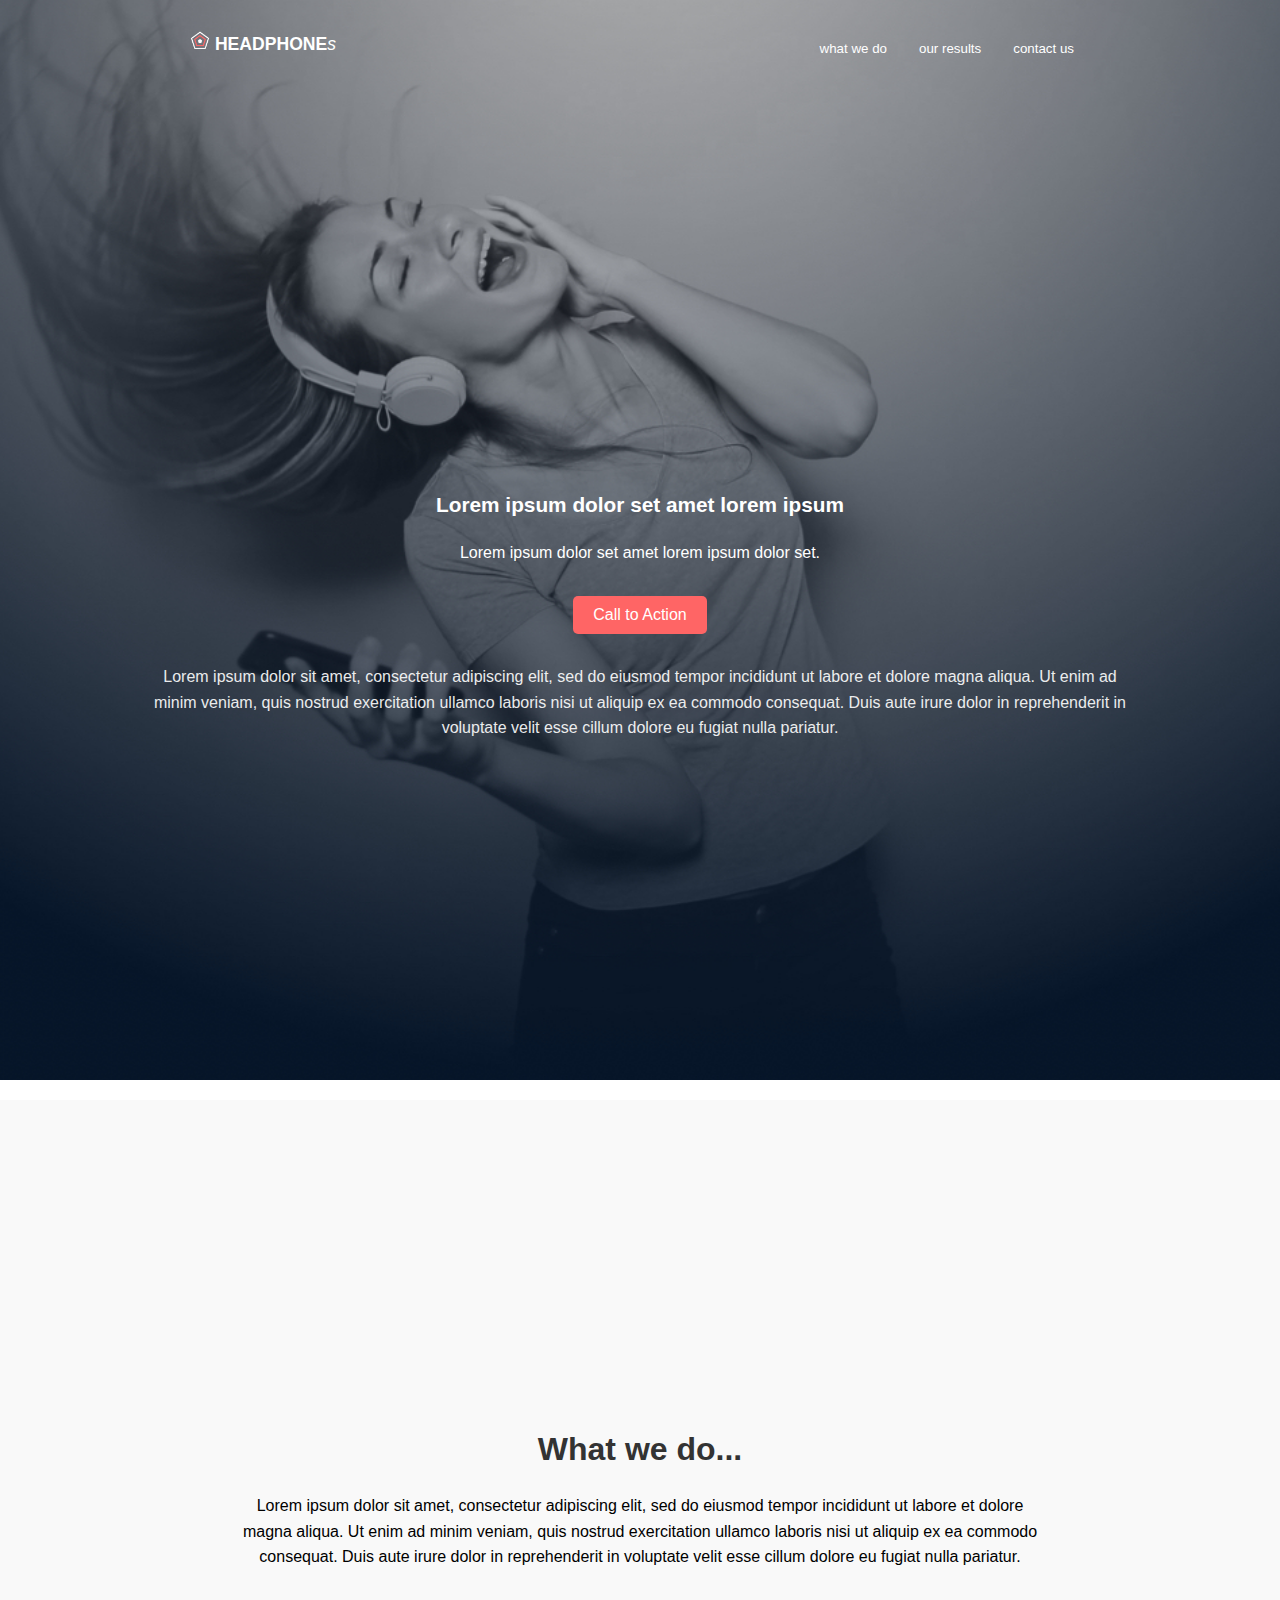
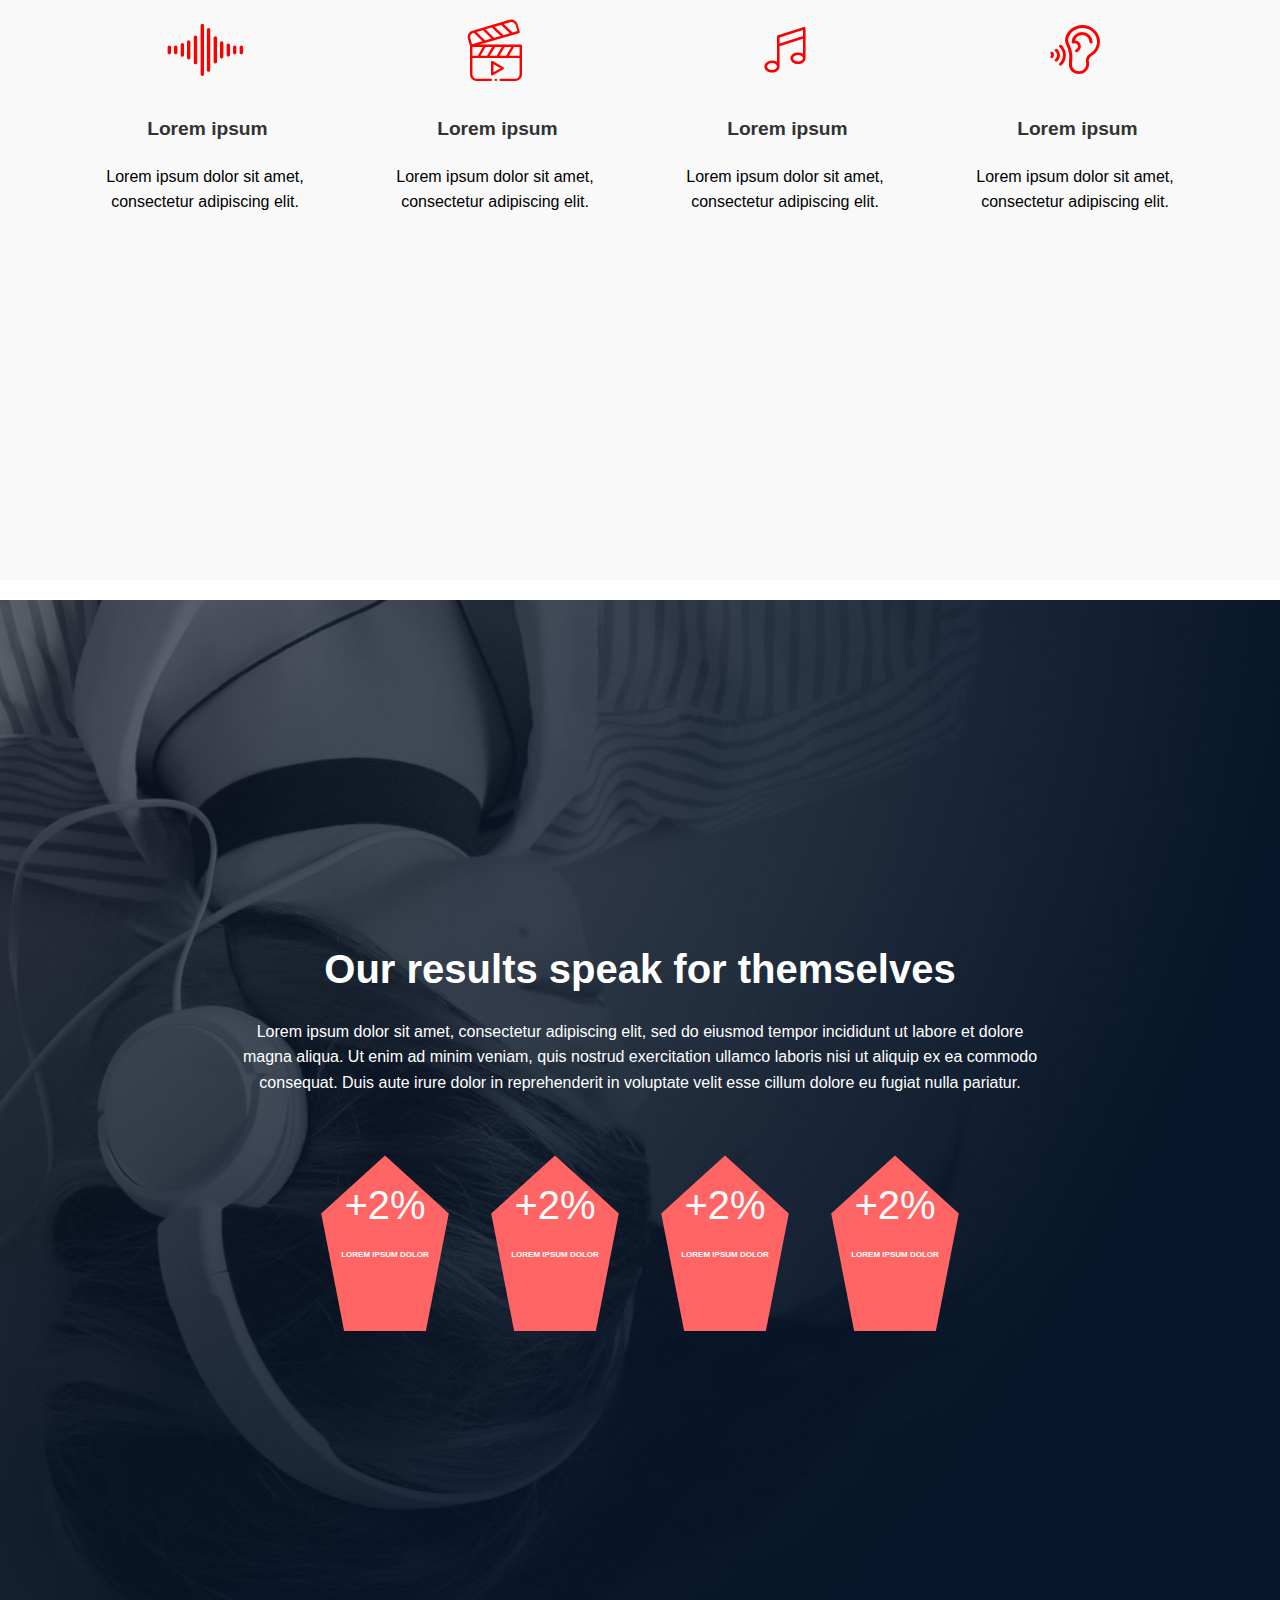
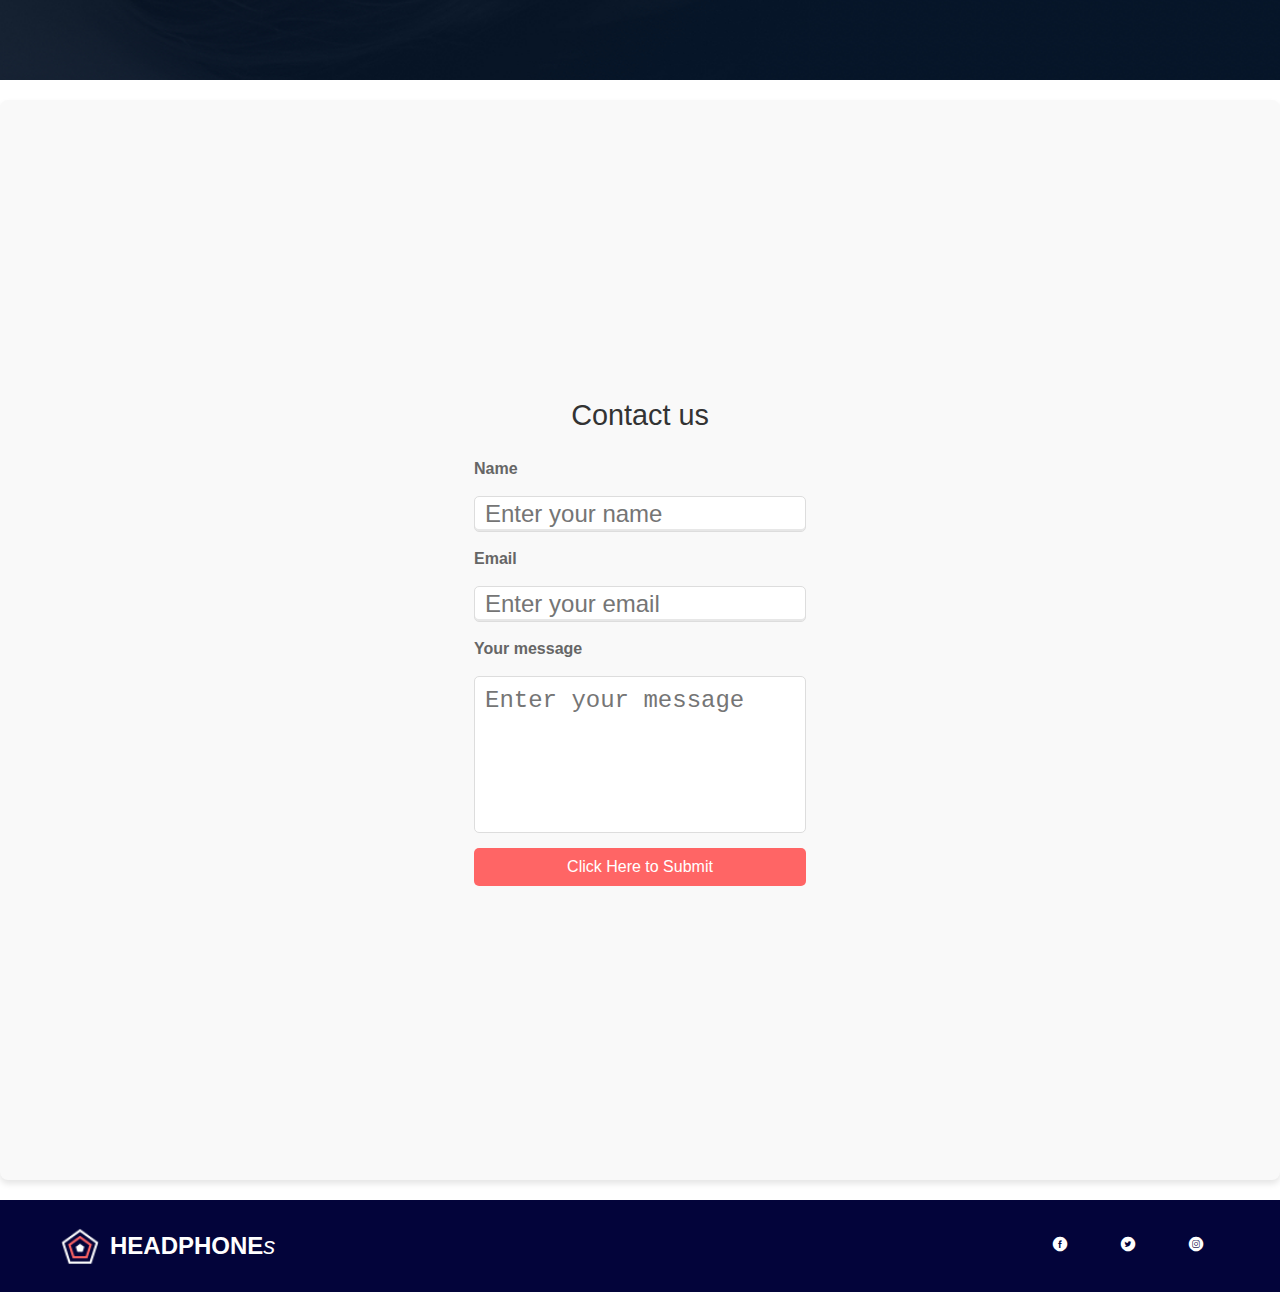
<file: headphones/index.html>
<!DOCTYPE html>
<html lang="en">
<head>
    <meta charset="utf-8">
    <meta name="viewport" content="width=device-width, initial-scale=1.0">
    <title>headphones</title>
    <link rel="stylesheet" href="4-styles.css">
    <link rel="stylesheet" href="3-styles.css">
    <link rel="stylesheet" href="2-styles.css">
    <link rel="stylesheet" href="1-styles.css">
    <link rel="stylesheet" href="0-styles.css">
    <link rel="stylesheet" href="style.scss">
    <link rel="stylesheet" href="style.css">
    <link rel="stylesheet" href="selection.json">
    <link rel="stylesheet" href="variables.scss">
    <link rel="stylesheet" href="demo.css">

</head>
<body>
    <div class="grid-container">
    <section class="hero">
    <header class="header">
        <div class="container">
          <div class="logo">
            <h1>
            <img src="images/favicon.png" alt="Headphones Logo">
                <strong>HEADPHONE</strong><em>s</em></strong>
            </h1>
          </div>
          <nav class="nav">
            <ul> 
                <sub>
              <li>contact us</li>
              <li>our results</li>
              <li>what we do</li>
              </sub>
            </ul>
          </nav>
        </div>
      </header>

        <div class="container">
          <h2>Lorem ipsum dolor set amet lorem ipsum</h2>
          <p>Lorem ipsum dolor set amet lorem ipsum dolor set.</p>
          <button class="cta-btn">Call to Action</button>
          </div>
          <div>
          <p class="container">
            Lorem ipsum dolor sit amet, consectetur adipiscing elit, sed do eiusmod tempor incididunt ut labore et dolore magna aliqua. Ut enim ad minim veniam, quis nostrud exercitation ullamco laboris nisi ut aliquip ex ea commodo consequat. Duis aute irure dolor in reprehenderit in voluptate velit esse cillum dolore eu fugiat nulla pariatur.
          </p>
        </div>

        
    </section>

    <section class="what-we-do">
        <div class="container2">
          <h2>What we do...</h2>
          <p>
            Lorem ipsum dolor sit amet, consectetur adipiscing elit, sed do eiusmod tempor incididunt ut labore et dolore magna aliqua. Ut enim ad minim veniam, quis nostrud exercitation ullamco laboris nisi ut aliquip ex ea commodo consequat. Duis aute irure dolor in reprehenderit in voluptate velit esse cillum dolore eu fugiat nulla pariatur.
          </p>
          <div class="services">
            <div class="service-item">
              <i class="icon-sound"></i>
              
              <span class="holberton_school-icon-ic_sound"></span>
                    <h3><span class="mls">Lorem ipsum</span>
                </h3>
              <p>Lorem ipsum dolor sit amet, consectetur adipiscing elit.</p>
            </div>
            <div class="service-item">
              <i class="icon-movie"></i>
              
                <span class="holberton_school-icon-ic_video"></span> 
                <h3><span class="mls">Lorem ipsum</span>
            </h3>
              <p>Lorem ipsum dolor sit amet, consectetur adipiscing elit.</p>
            </div>
            <div class="service-item">
              <i class="icon-music"></i>
              
              
                <span class="holberton_school-icon-ic_music"></span>
                <h3><span class="mls">Lorem ipsum</span></h3>
              <p>Lorem ipsum dolor sit amet, consectetur adipiscing elit.</p>
            </div>
            <div class="service-item">
              <i class="icon-headphones"></i>
              
                <span class="holberton_school-icon-ic_hearing"></span>
                <h3><span class="mls">Lorem ipsum</span></h3>
              <p>Lorem ipsum dolor sit amet, consectetur adipiscing elit.</p>
            </div>
          </div>
        </div>
    </section>

    <section class="our-results">
        <div class="container3">
          <h2>Our results speak for themselves</h2>
          <p>
            Lorem ipsum dolor sit amet, consectetur adipiscing elit, sed do eiusmod tempor incididunt ut labore et dolore magna aliqua. Ut enim ad minim veniam, quis nostrud exercitation ullamco laboris nisi ut aliquip ex ea commodo consequat. Duis aute irure dolor in reprehenderit in voluptate velit esse cillum dolore eu fugiat nulla pariatur.
          </p>
          <div class="results-icons">
            <div class="result-item">
              <div class="result-icon">+2% <p>LOREM IPSUM DOLOR</p></div>
            </div>
            <div class="result-item">
              <div class="result-icon">+2% <p>LOREM IPSUM DOLOR</p></div>
            </div>
            <div class="result-item">
              <div class="result-icon">+2% <p>LOREM IPSUM DOLOR</p></div>
              
            </div>
            <div class="result-item">
              <div class="result-icon">+2% <p>LOREM IPSUM DOLOR</p></div>
              
            </div>
          </div>
        </div>
    </section>

    <section class="contact-us">
        <h1>Contact us</h1>
        <form class="contact-form">
          <label for="name">Name</label>
          <input type="text" id="name" name="name" placeholder="Enter your name" required>
    
          <label for="email">Email</label>
          <input type="email" id="email" name="email" placeholder="Enter your email" required>
    
          <label for="message">Your message</label>
          <textarea id="message" name="message" placeholder="Enter your message" rows="5" required></textarea>
    
          <button type="submit" class="cta-btn">Click Here to Submit</button>
        </form>
    </section>
    
    <section class="Footer">
        <div class="container4">
            <div class="logo1">
              <h1>
              <img src="images/favicon.png" alt="Headphones Logo">
                  <strong>HEADPHONE</strong><em>s</em></strong>
              </h1>
            </div>
            <nav class="nav1">
              <ul> 
                  <sub>
                <li><span class="holberton_school-icon-ic_facebook"></span></li>
                <li><span class="holberton_school-icon-ic_twitter"></span></li>
                <li><span class="holberton_school-icon-ic_instagram"></span></li>
                </sub>
              </ul>
            </nav>
        
        </div>
    </section>



    </div>
</body>
</html>
</file>
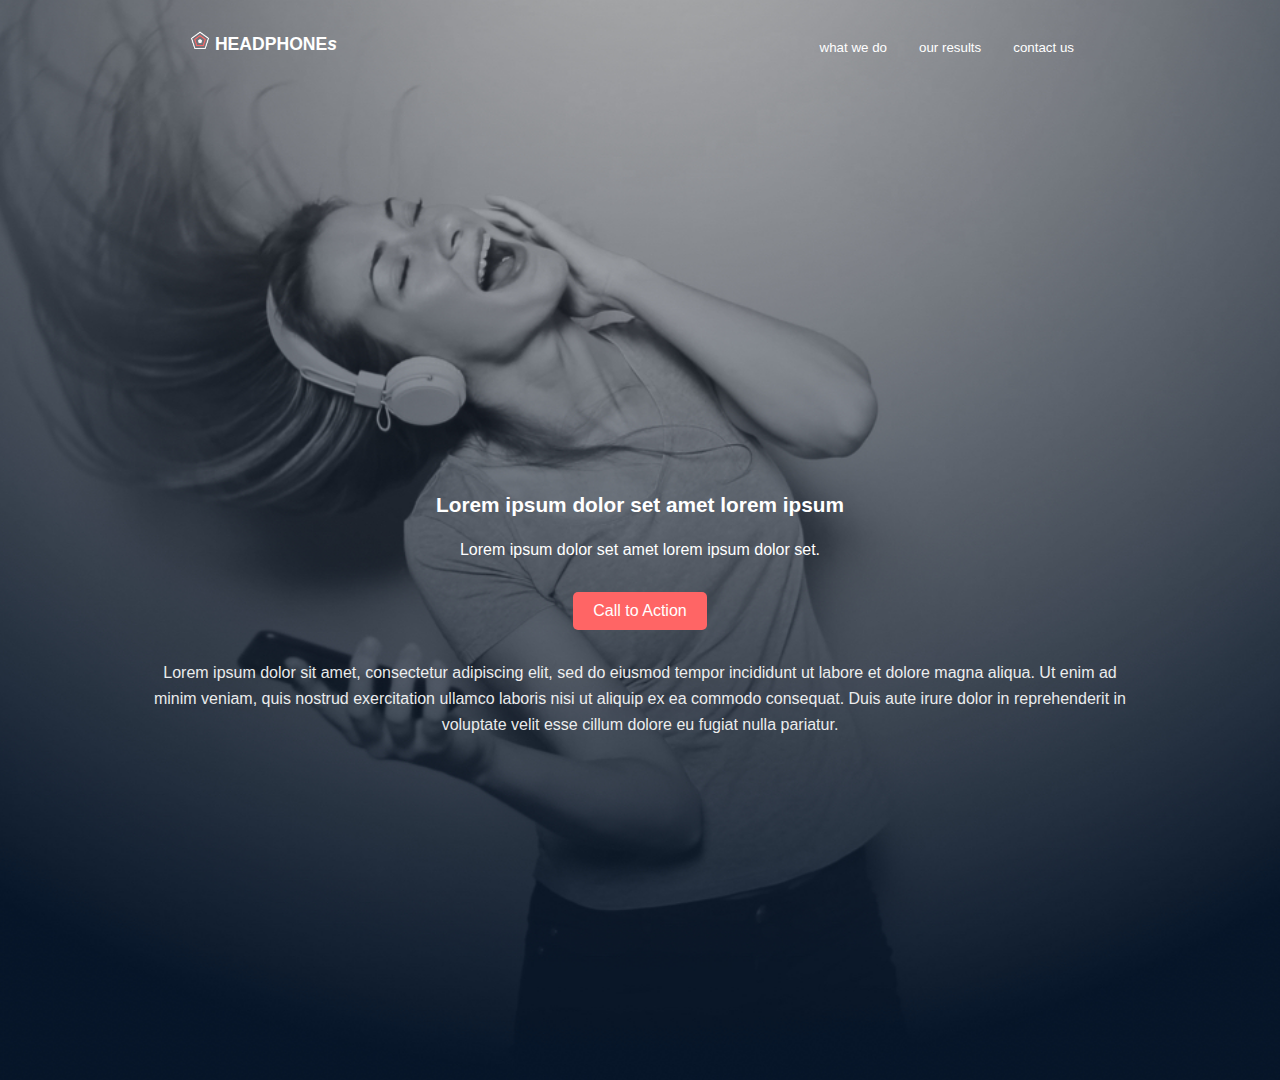
<file: headphones/0-index.html>
<!DOCTYPE html>
<html lang="en">
<head>
    <meta charset="utf-8">
    <meta name="viewport" content="width=device-width, initial-scale=1.0">
    <title>headphones</title>
    <link rel="stylesheet" href="0-styles.css">
</head>
<body>
    <section class="hero">
    <header class="header">
        <div class="container">
          <div class="logo">
            <h1>
            <img src="images/favicon.png" alt="Headphones Logo">
                <strong>HEADPHONE</strong><em>s</em></strong>
            </h1>
          </div>
          <nav class="nav">
            <ul> 
                <sub>
              <li>contact us</li>
              <li>our results</li>
              <li>what we do</li>
              </sub>
            </ul>
          </nav>
        </div>
      </header>

        <div class="container">
          <h2>Lorem ipsum dolor set amet lorem ipsum</h2>
          <p>Lorem ipsum dolor set amet lorem ipsum dolor set.</p>
          <button class="cta-btn">Call to Action</button>
          </div>
          <div>
          <p class="container">
            Lorem ipsum dolor sit amet, consectetur adipiscing elit, sed do eiusmod tempor incididunt ut labore et dolore magna aliqua. Ut enim ad minim veniam, quis nostrud exercitation ullamco laboris nisi ut aliquip ex ea commodo consequat. Duis aute irure dolor in reprehenderit in voluptate velit esse cillum dolore eu fugiat nulla pariatur.
          </p>
        </div>

        
      </section>

</body>
</html>
</file>
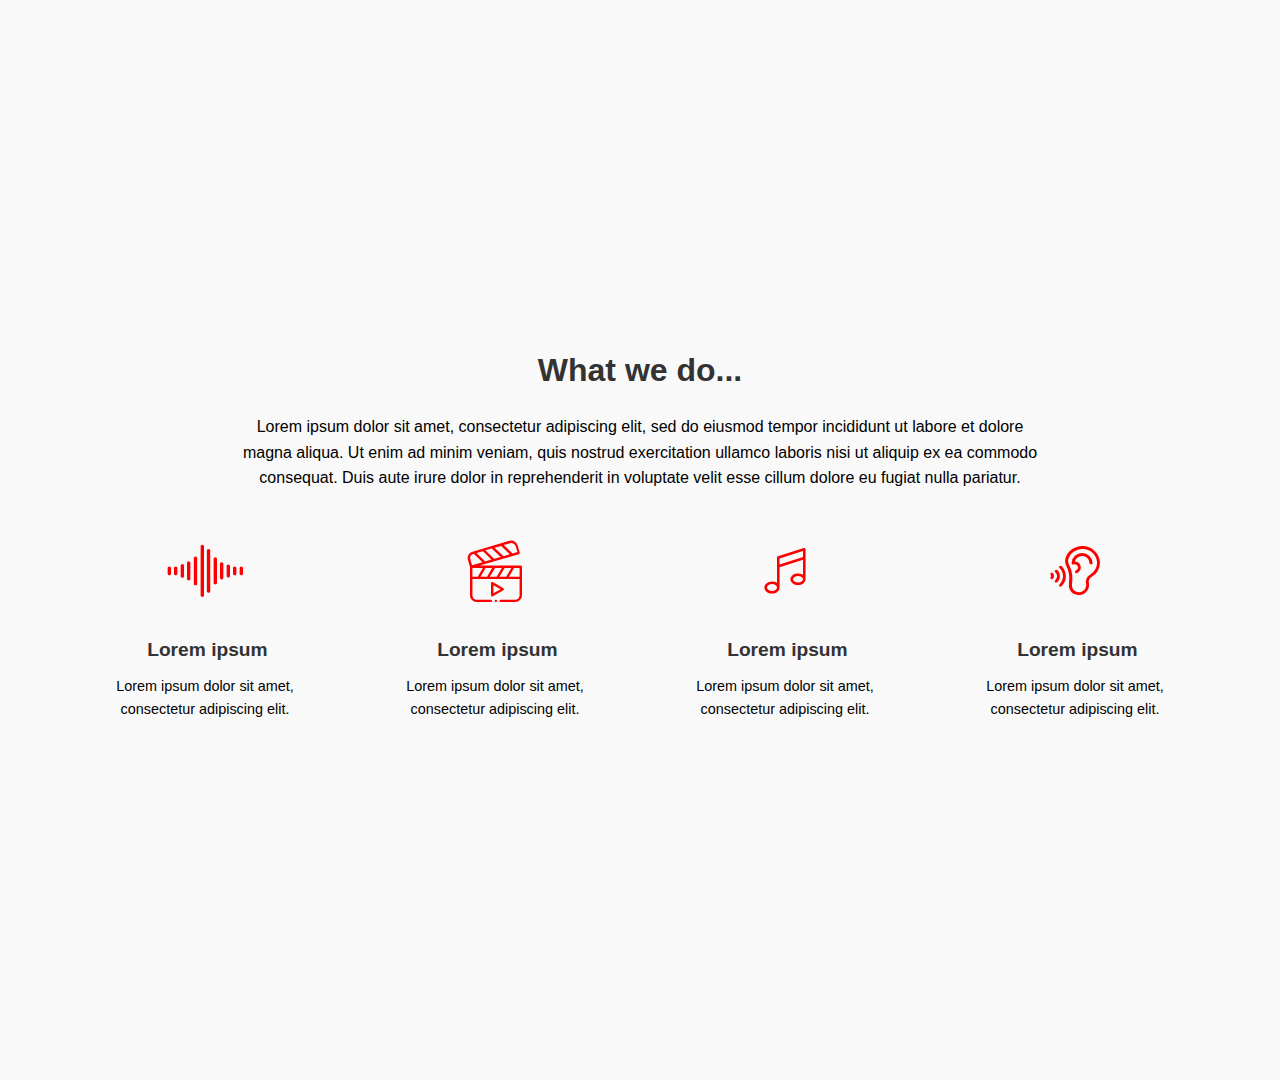
<file: headphones/1-index.html>
<!DOCTYPE html>
<html lang="en">
<head>
    <meta charset="utf-8">
    <meta name="viewport" content="width=device-width, initial-scale=1.0">
    <title>headphones</title>
    <link rel="stylesheet" href="1-styles.css">
    <link rel="stylesheet" href="style.scss">
    <link rel="stylesheet" href="style.css">
    <link rel="stylesheet" href="selection.json">
    <link rel="stylesheet" href="variables.scss">
    <link rel="stylesheet" href="demo.css">

</head>

<section class="what-we-do">
    <div class="box">
      <h2>What we do...</h2>
      <p>
        Lorem ipsum dolor sit amet, consectetur adipiscing elit, sed do eiusmod tempor incididunt ut labore et dolore magna aliqua. Ut enim ad minim veniam, quis nostrud exercitation ullamco laboris nisi ut aliquip ex ea commodo consequat. Duis aute irure dolor in reprehenderit in voluptate velit esse cillum dolore eu fugiat nulla pariatur.
      </p>
      <div class="services">
        <div class="service-item">
          <i class="icon-sound"></i>
          
          <span class="holberton_school-icon-ic_sound"></span>
                <h3><span class="mls">Lorem ipsum</span>
            </h3>
          <p>Lorem ipsum dolor sit amet, consectetur adipiscing elit.</p>
        </div>
        <div class="service-item">
          <i class="icon-movie"></i>
          
            <span class="holberton_school-icon-ic_video"></span> 
            <h3><span class="mls">Lorem ipsum</span>
        </h3>
          <p>Lorem ipsum dolor sit amet, consectetur adipiscing elit.</p>
        </div>
        <div class="service-item">
          <i class="icon-music"></i>
          
          
            <span class="holberton_school-icon-ic_music"></span>
            <h3><span class="mls">Lorem ipsum</span></h3>
          <p>Lorem ipsum dolor sit amet, consectetur adipiscing elit.</p>
        </div>
        <div class="service-item">
          <i class="icon-headphones"></i>
          
            <span class="holberton_school-icon-ic_hearing"></span>
            <h3><span class="mls">Lorem ipsum</span></h3>
          <p>Lorem ipsum dolor sit amet, consectetur adipiscing elit.</p>
        </div>
      </div>
    </div>
  </section>

</html>
</file>
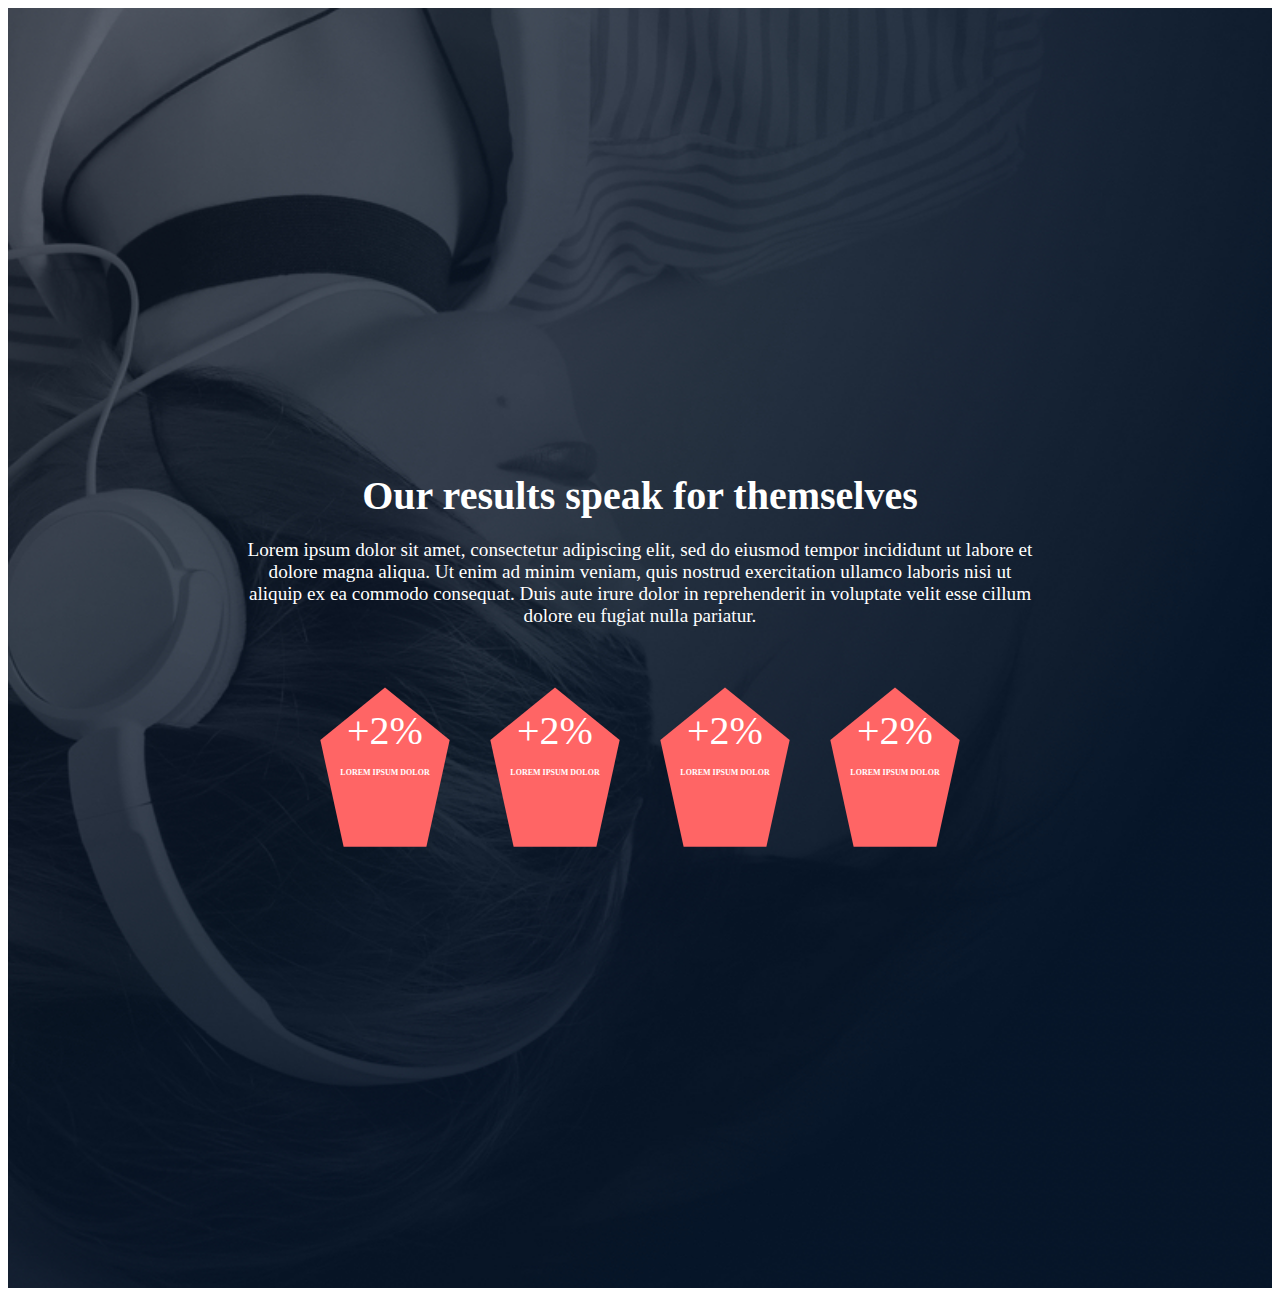
<file: headphones/2-index.html>
<!DOCTYPE html>
<html lang="en">
<head>
    <meta charset="utf-8">
    <meta name="viewport" content="width=device-width, initial-scale=1.0">
    <title>headphones</title>
    <link rel="stylesheet" href="2-styles.css">
</head>
<body>
    <section class="our-results">
        <div class="container">
          <h2>Our results speak for themselves</h2>
          <p>
            Lorem ipsum dolor sit amet, consectetur adipiscing elit, sed do eiusmod tempor incididunt ut labore et dolore magna aliqua. Ut enim ad minim veniam, quis nostrud exercitation ullamco laboris nisi ut aliquip ex ea commodo consequat. Duis aute irure dolor in reprehenderit in voluptate velit esse cillum dolore eu fugiat nulla pariatur.
          </p>
          <div class="results-icons">
            <div class="result-item">
              <div class="result-icon">+2% <p>LOREM IPSUM DOLOR</p></div>
            </div>
            <div class="result-item">
              <div class="result-icon">+2% <p>LOREM IPSUM DOLOR</p></div>
            </div>
            <div class="result-item">
              <div class="result-icon">+2% <p>LOREM IPSUM DOLOR</p></div>
              
            </div>
            <div class="result-item">
              <div class="result-icon">+2% <p>LOREM IPSUM DOLOR</p></div>
              
            </div>
          </div>
        </div>
      </section>
      
</body>
</file>
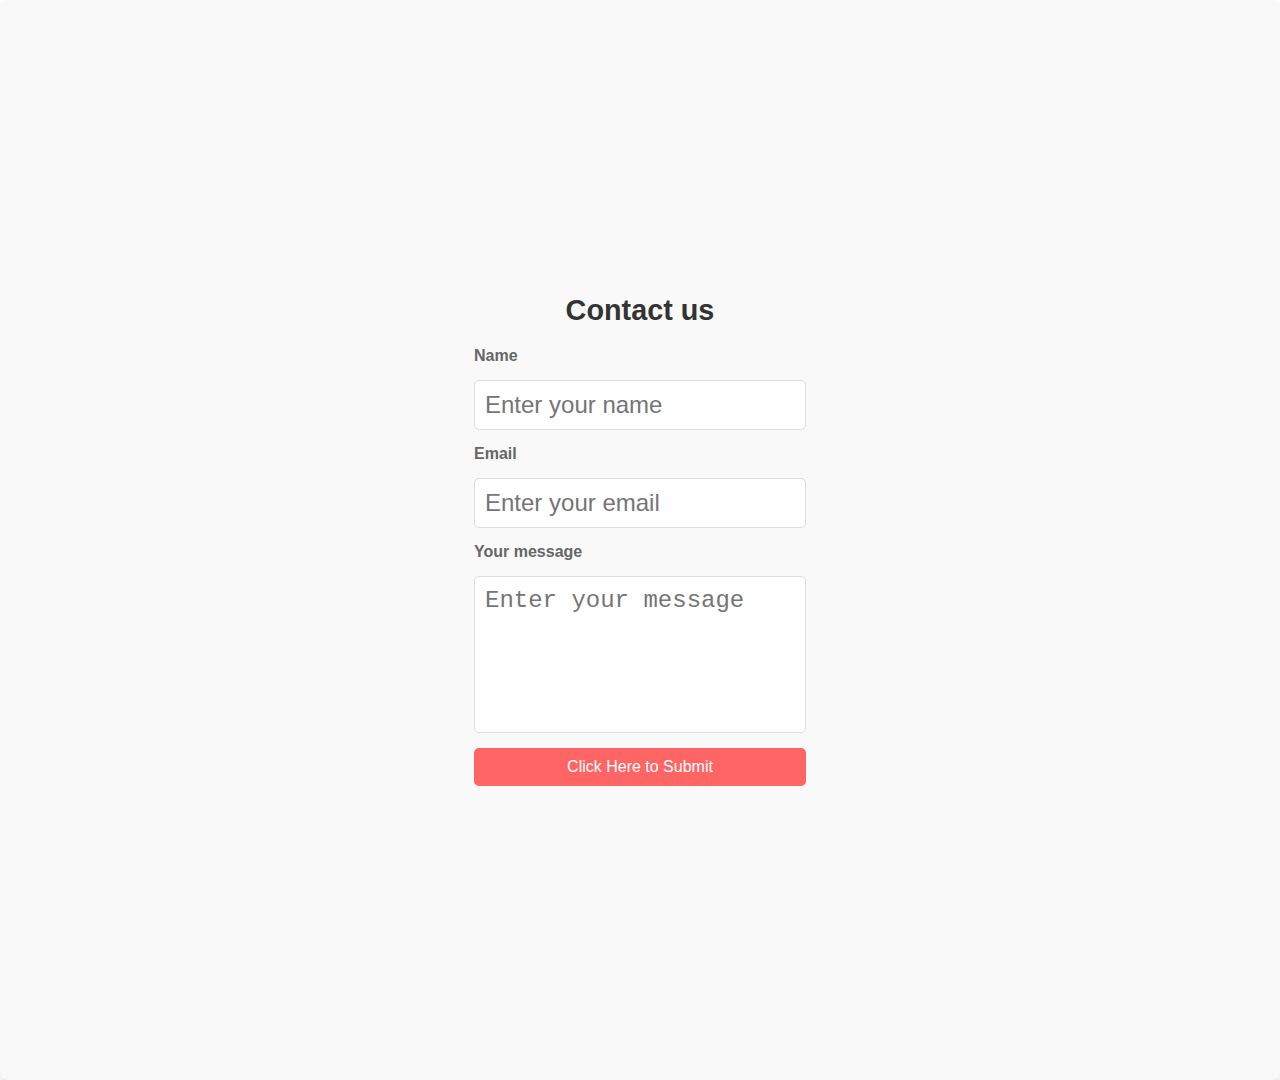
<file: headphones/3-index.html>
<!DOCTYPE html>
<html lang="en">
<head>
  <meta charset="UTF-8">
  <meta name="viewport" content="width=device-width, initial-scale=1.0">
  <link rel="stylesheet" href="3-styles.css">
  <title>Contact Us</title>
</head>
<body>
    <section class="contact-us">
    <h1>Contact us</h1>
    <form class="contact-form">
      <label for="name">Name</label>
      <input type="text" id="name" name="name" placeholder="Enter your name" required>

      <label for="email">Email</label>
      <input type="email" id="email" name="email" placeholder="Enter your email" required>

      <label for="message">Your message</label>
      <textarea id="message" name="message" placeholder="Enter your message" rows="5" required></textarea>

      <button type="submit" class="cta-btn">Click Here to Submit</button>
    </form>
  </section>
</body>
</html>
</file>
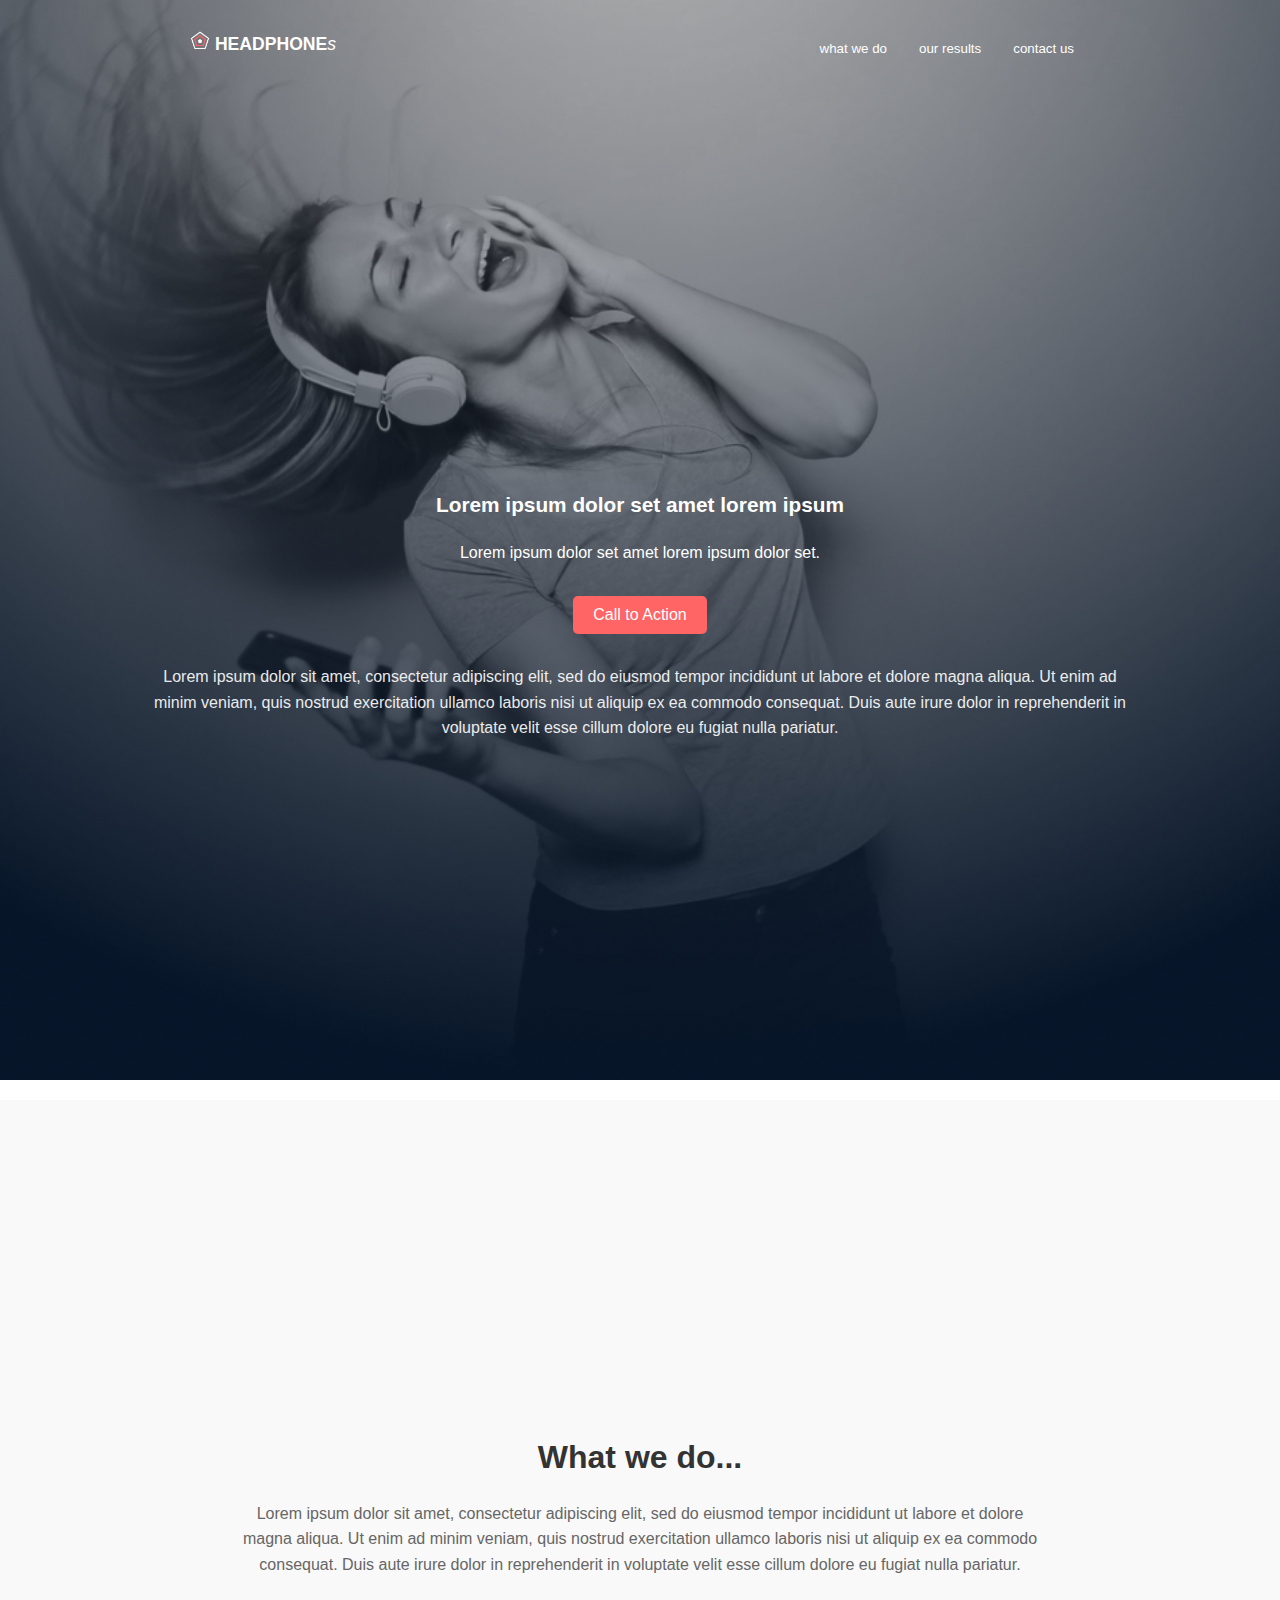
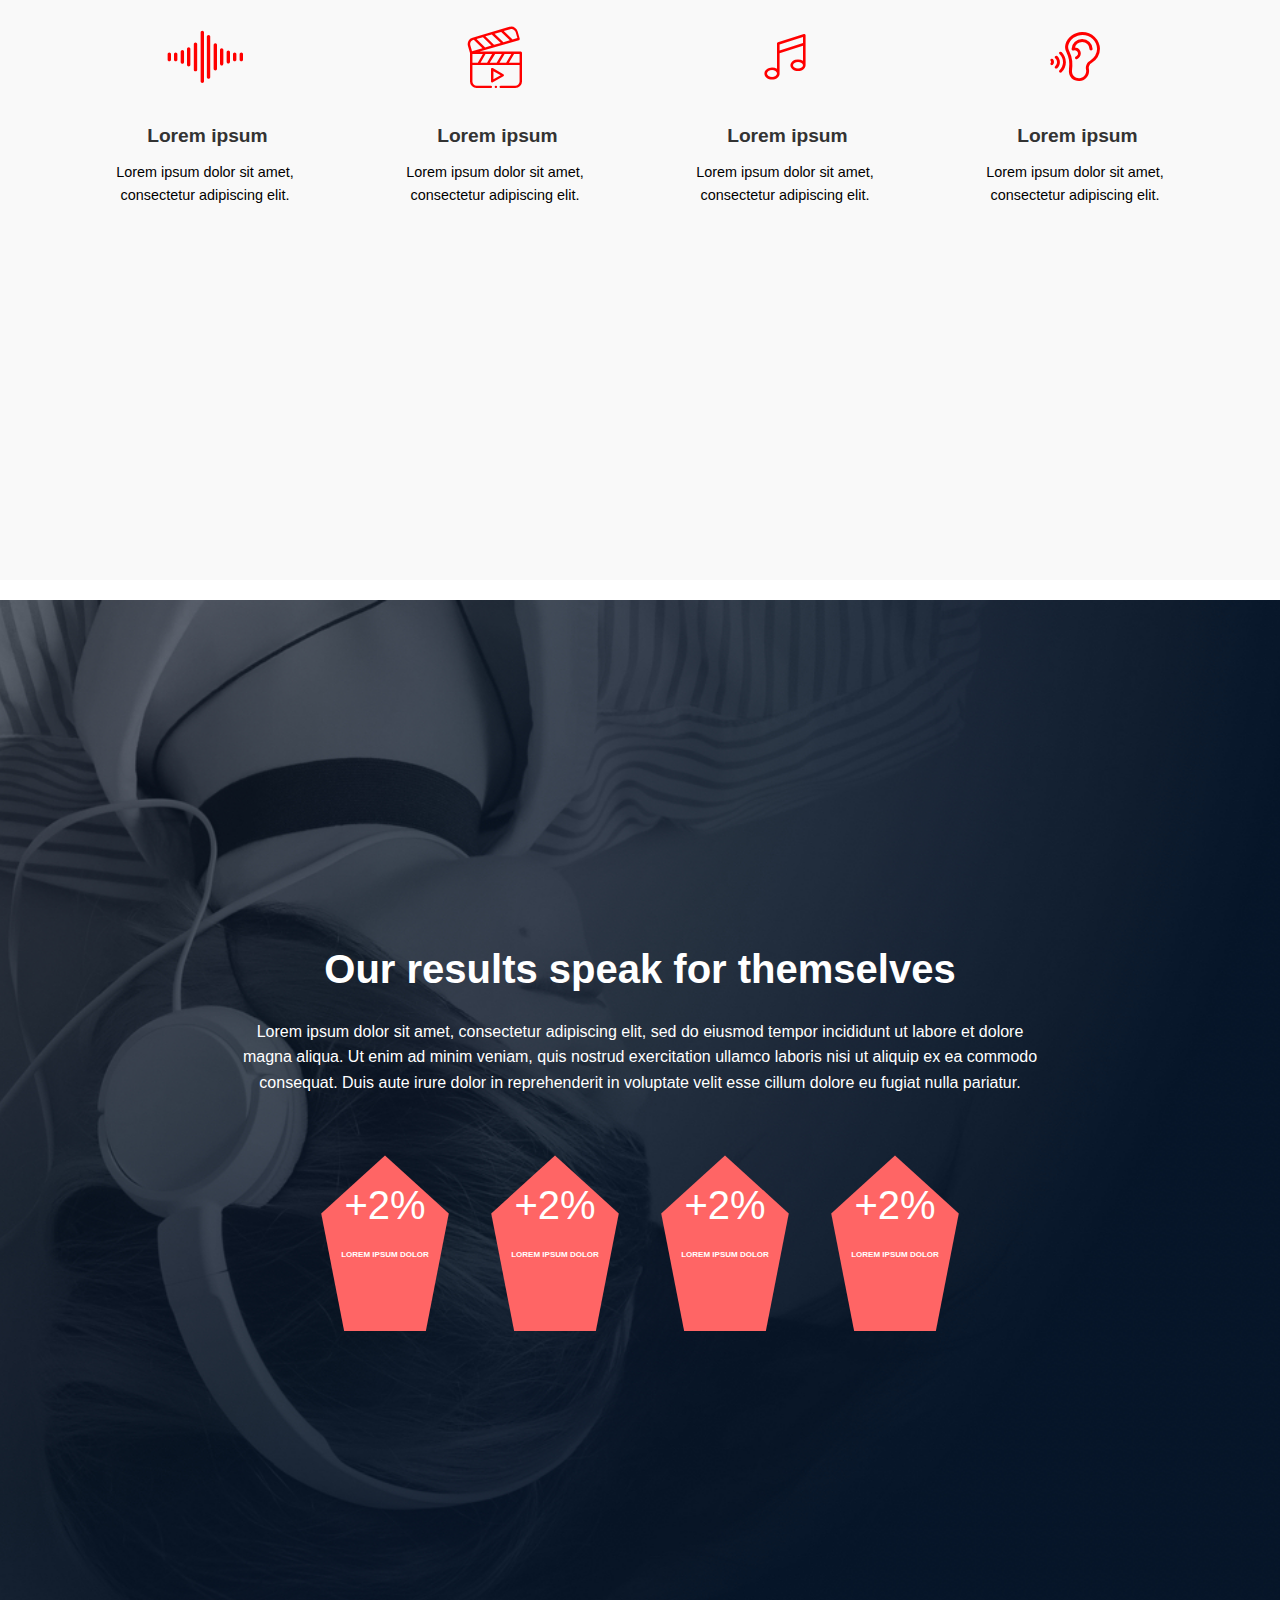
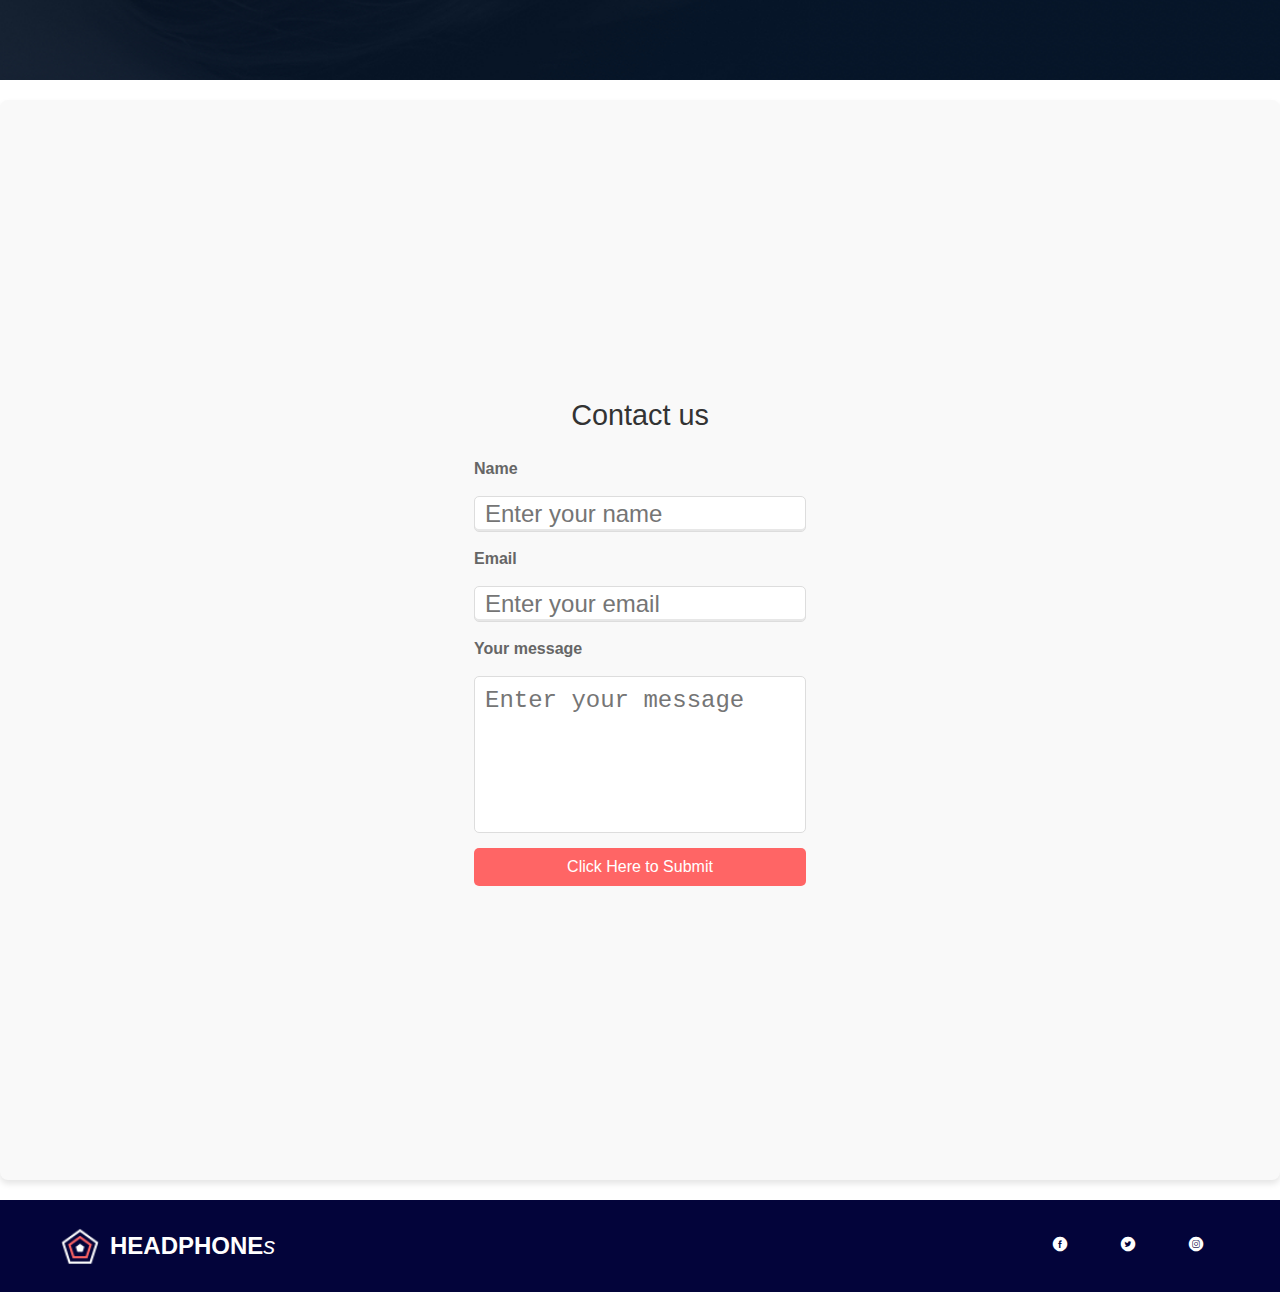
<file: headphones/4-index.html>
<!DOCTYPE html>
<html lang="en">
<head>
    <meta charset="utf-8">
    <meta name="viewport" content="width=device-width, initial-scale=1.0">
    <title>headphones</title>
    <link rel="stylesheet" href="4-styles.css">
    <link rel="stylesheet" href="style.css">
    <link rel="stylesheet" href="demo.css">

</head>
<body>
    <div class="grid-container">
    <section class="hero">
    <header class="header">
        <div class="container">
          <div class="logo">
            <h1>
            <img src="images/favicon.png" alt="Headphones Logo">
                <strong>HEADPHONE</strong><em>s</em></strong>
            </h1>
          </div>
          <nav class="nav">
            <ul> 
                <sub>
              <li>contact us</li>
              <li>our results</li>
              <li>what we do</li>
              </sub>
            </ul>
          </nav>
        </div>
      </header>

        <div class="container">
          <h2>Lorem ipsum dolor set amet lorem ipsum</h2>
          <p>Lorem ipsum dolor set amet lorem ipsum dolor set.</p>
          <button class="cta-btn">Call to Action</button>
          </div>
          <div>
          <p class="container">
            Lorem ipsum dolor sit amet, consectetur adipiscing elit, sed do eiusmod tempor incididunt ut labore et dolore magna aliqua. Ut enim ad minim veniam, quis nostrud exercitation ullamco laboris nisi ut aliquip ex ea commodo consequat. Duis aute irure dolor in reprehenderit in voluptate velit esse cillum dolore eu fugiat nulla pariatur.
          </p>
        </div>

        
    </section>

    <section class="what-we-do">
        <div class="container2">
          <h2>What we do...</h2>
          <p>
            Lorem ipsum dolor sit amet, consectetur adipiscing elit, sed do eiusmod tempor incididunt ut labore et dolore magna aliqua. Ut enim ad minim veniam, quis nostrud exercitation ullamco laboris nisi ut aliquip ex ea commodo consequat. Duis aute irure dolor in reprehenderit in voluptate velit esse cillum dolore eu fugiat nulla pariatur.
          </p>
          <div class="services">
            <div class="service-item">
              <i class="icon-sound"></i>
              
              <span class="holberton_school-icon-ic_sound"></span>
                    <h3><span class="mls">Lorem ipsum</span>
                </h3>
              <p>Lorem ipsum dolor sit amet, consectetur adipiscing elit.</p>
            </div>
            <div class="service-item">
              <i class="icon-movie"></i>
              
                <span class="holberton_school-icon-ic_video"></span> 
                <h3><span class="mls">Lorem ipsum</span>
            </h3>
              <p>Lorem ipsum dolor sit amet, consectetur adipiscing elit.</p>
            </div>
            <div class="service-item">
              <i class="icon-music"></i>
              
              
                <span class="holberton_school-icon-ic_music"></span>
                <h3><span class="mls">Lorem ipsum</span></h3>
              <p>Lorem ipsum dolor sit amet, consectetur adipiscing elit.</p>
            </div>
            <div class="service-item">
              <i class="icon-headphones"></i>
              
                <span class="holberton_school-icon-ic_hearing"></span>
                <h3><span class="mls">Lorem ipsum</span></h3>
              <p>Lorem ipsum dolor sit amet, consectetur adipiscing elit.</p>
            </div>
          </div>
        </div>
    </section>

    <section class="our-results">
        <div class="container3">
          <h2>Our results speak for themselves</h2>
          <p>
            Lorem ipsum dolor sit amet, consectetur adipiscing elit, sed do eiusmod tempor incididunt ut labore et dolore magna aliqua. Ut enim ad minim veniam, quis nostrud exercitation ullamco laboris nisi ut aliquip ex ea commodo consequat. Duis aute irure dolor in reprehenderit in voluptate velit esse cillum dolore eu fugiat nulla pariatur.
          </p>
          <div class="results-icons">
            <div class="result-item">
              <div class="result-icon">+2% <p>LOREM IPSUM DOLOR</p></div>
            </div>
            <div class="result-item">
              <div class="result-icon">+2% <p>LOREM IPSUM DOLOR</p></div>
            </div>
            <div class="result-item">
              <div class="result-icon">+2% <p>LOREM IPSUM DOLOR</p></div>
              
            </div>
            <div class="result-item">
              <div class="result-icon">+2% <p>LOREM IPSUM DOLOR</p></div>
              
            </div>
          </div>
        </div>
    </section>

    <section class="contact-us">
        <h1>Contact us</h1>
        <form class="contact-form">
          <label for="name">Name</label>
          <input type="text" id="name" name="name" placeholder="Enter your name" required>
    
          <label for="email">Email</label>
          <input type="email" id="email" name="email" placeholder="Enter your email" required>
    
          <label for="message">Your message</label>
          <textarea id="message" name="message" placeholder="Enter your message" rows="5" required></textarea>
    
          <button type="submit" class="cta-btn">Click Here to Submit</button>
        </form>
    </section>
    
    <section class="Footer">
        <div class="container4">
            <div class="logo1">
              <h1>
              <img src="images/favicon.png" alt="Headphones Logo">
                  <strong>HEADPHONE</strong><em>s</em></strong>
              </h1>
            </div>
            <nav class="nav1">
              <ul> 
                  <sub>
                <li><span class="holberton_school-icon-ic_facebook"></span></li>
                <li><span class="holberton_school-icon-ic_twitter"></span></li>
                <li><span class="holberton_school-icon-ic_instagram"></span></li>
                </sub>
              </ul>
            </nav>
        
        </div>
    </section>



    </div>
</body>
</html>
</file>
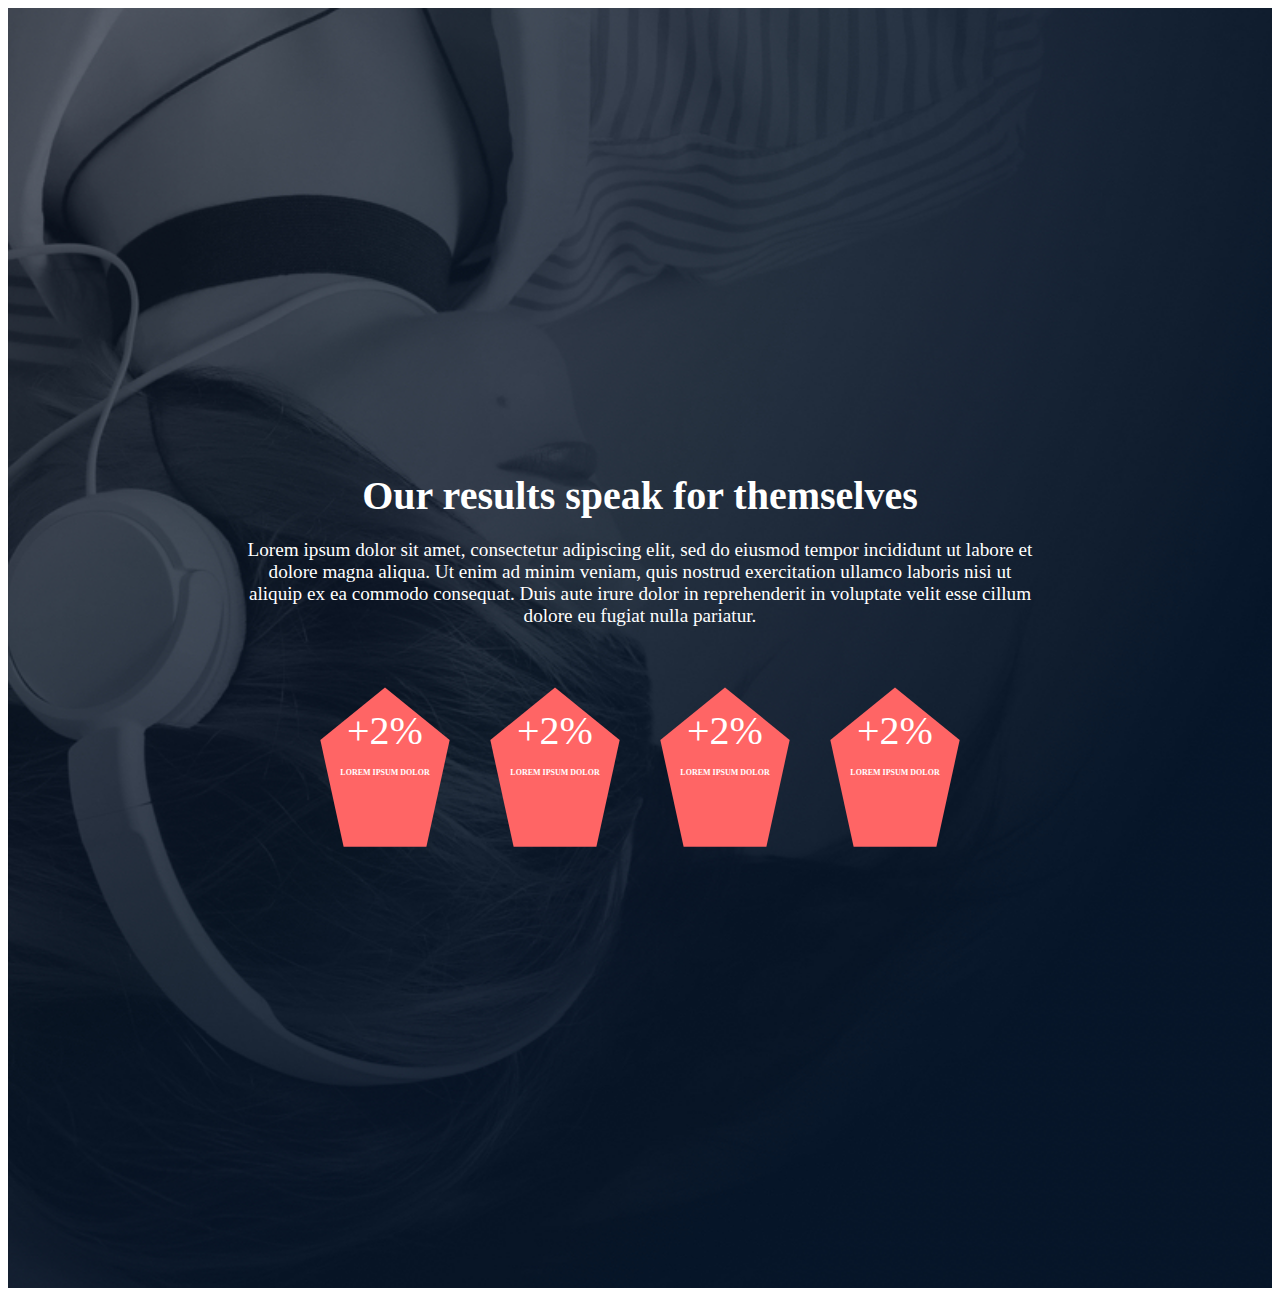
<file: headphones/6-index.html>
<!DOCTYPE html>
<html lang="en">
<head>
    <meta charset="utf-8">
    <meta name="viewport" content="width=device-width, initial-scale=1.0">
    <title>headphones</title>
    <link rel="stylesheet" href="6-styles.css">
</head>
<body>
    <section class="our-results">
        <div class="container">
          <h2>Our results speak for themselves</h2>
          <p>
            Lorem ipsum dolor sit amet, consectetur adipiscing elit, sed do eiusmod tempor incididunt ut labore et dolore magna aliqua. Ut enim ad minim veniam, quis nostrud exercitation ullamco laboris nisi ut aliquip ex ea commodo consequat. Duis aute irure dolor in reprehenderit in voluptate velit esse cillum dolore eu fugiat nulla pariatur.
          </p>
          <div class="results-icons">
            <div class="result-item">
              <div class="result-icon">+2% <p>LOREM IPSUM DOLOR</p></div>
            </div>
            <div class="result-item">
              <div class="result-icon">+2% <p>LOREM IPSUM DOLOR</p></div>
            </div>
            <div class="result-item">
              <div class="result-icon">+2% <p>LOREM IPSUM DOLOR</p></div>
              
            </div>
            <div class="result-item">
              <div class="result-icon">+2% <p>LOREM IPSUM DOLOR</p></div>
              
            </div>
          </div>
        </div>
      </section>
      
</body>
</file>
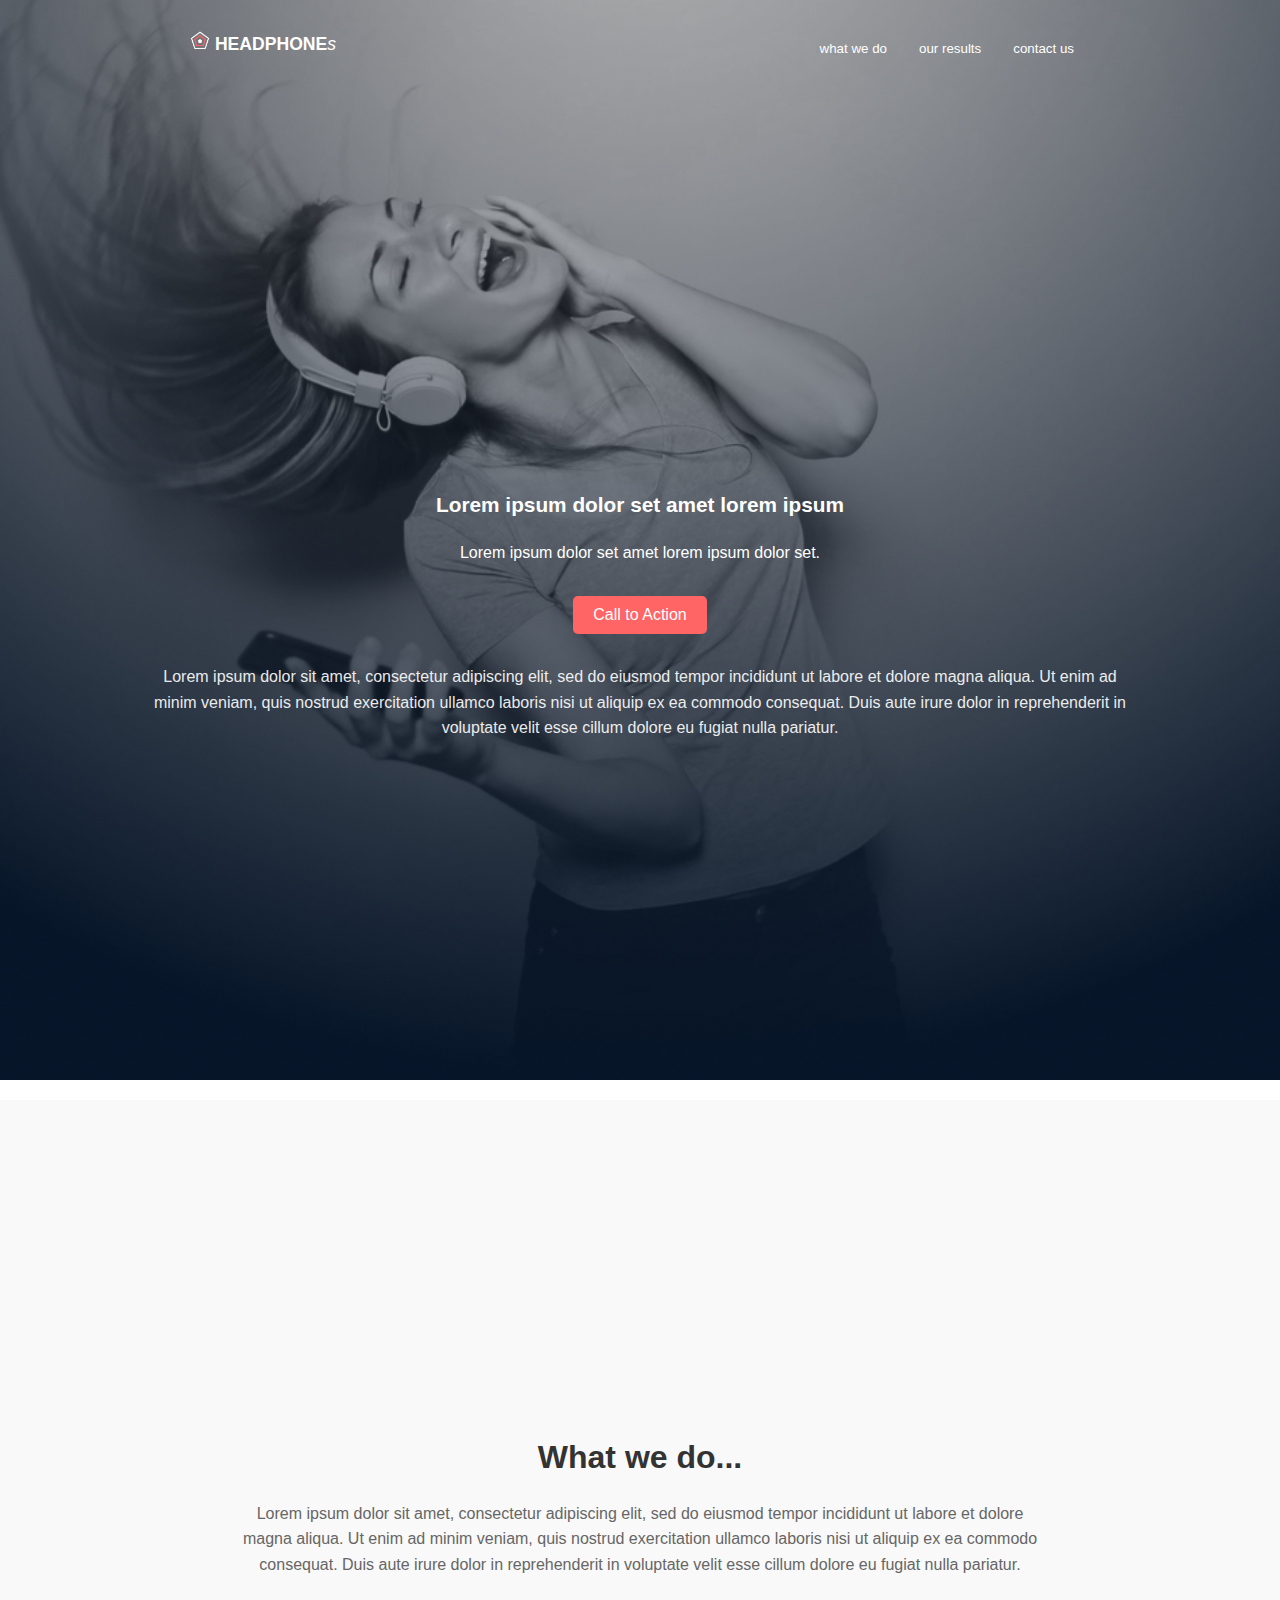
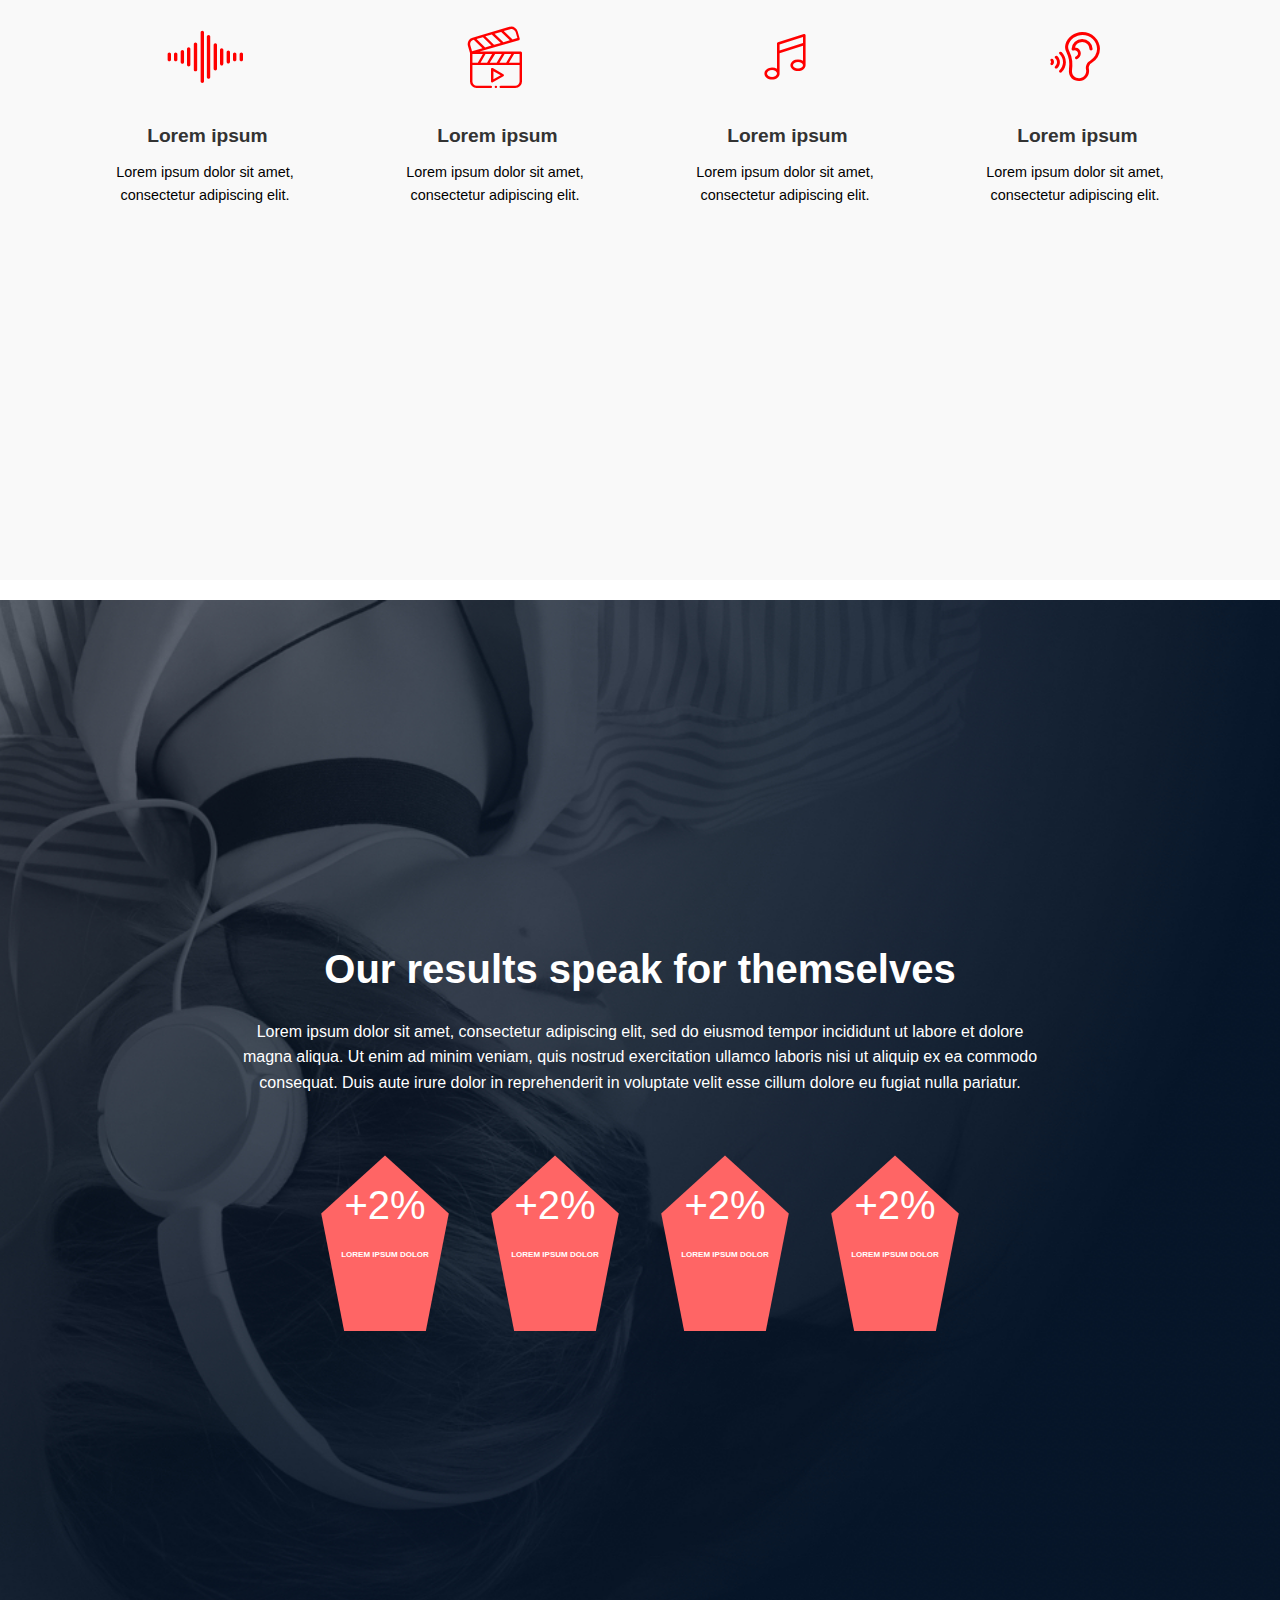
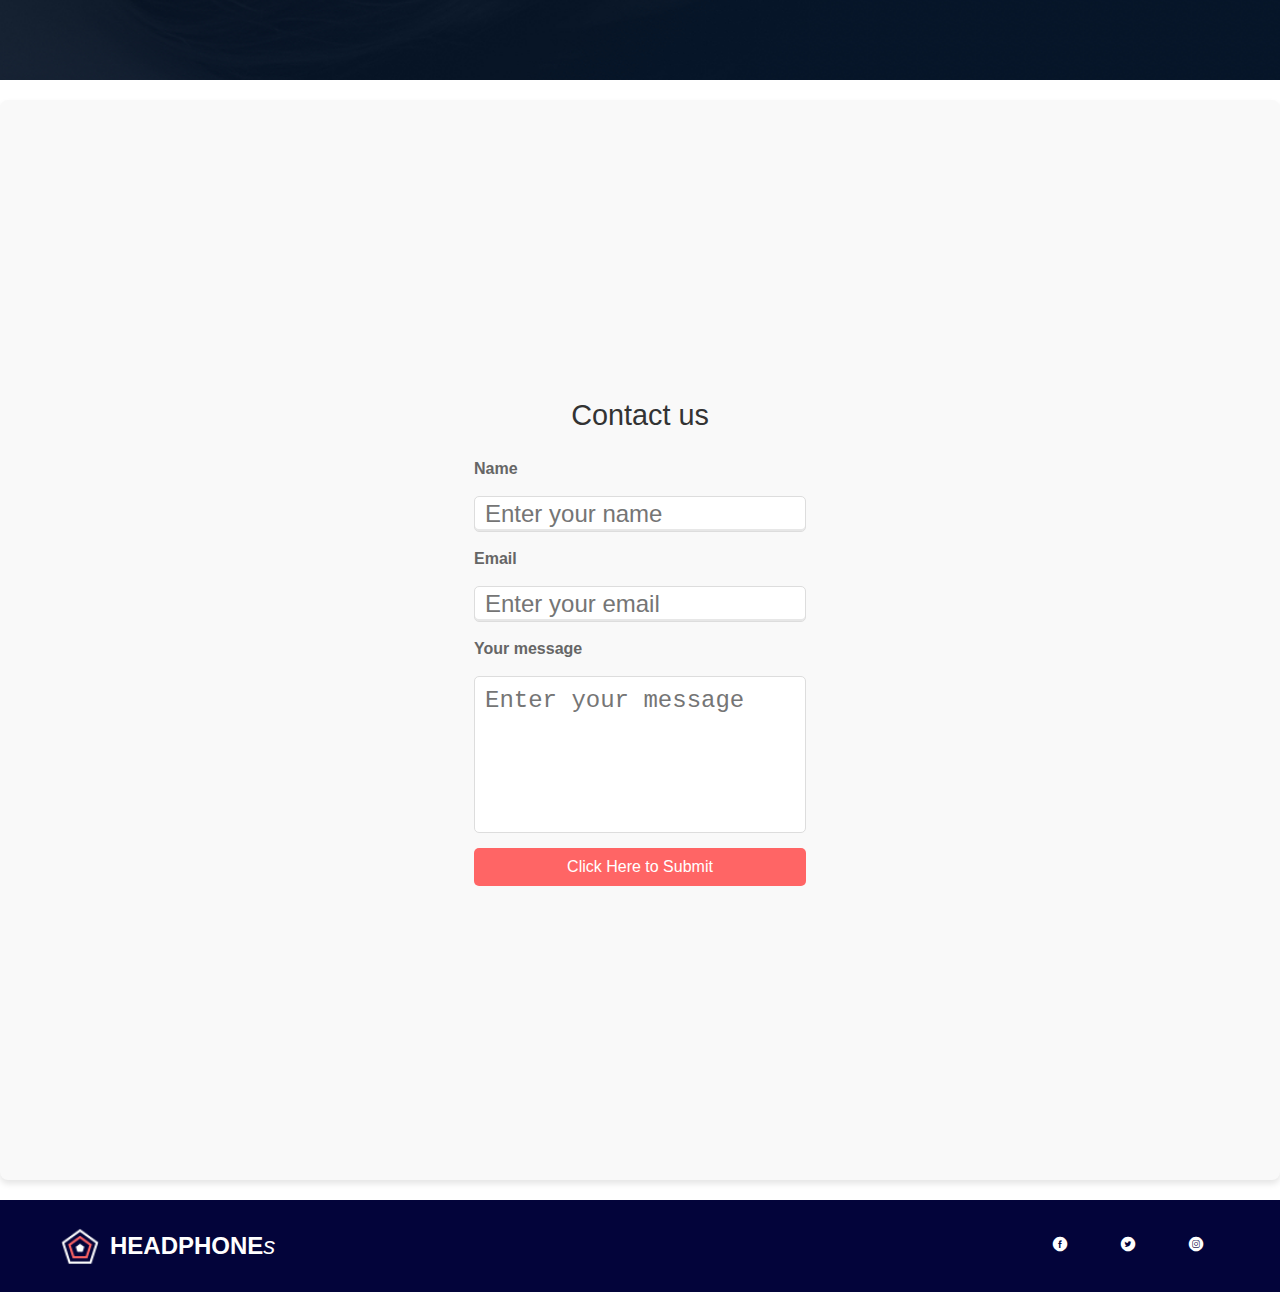
<file: headphones/7-index.html>
<!DOCTYPE html>
<html lang="en">
<head>
    <meta charset="utf-8">
    <meta name="viewport" content="width=device-width, initial-scale=1.0">
    <title>headphones</title>
    <link rel="stylesheet" href="7-styles.css">
    <link rel="stylesheet" href="style.css">
    <link rel="stylesheet" href="demo.css">

</head>
<body>
    <div class="grid-container">
    <section class="hero">
    <header class="header">
        <div class="container">
          <div class="logo">
            <h1>
            <img src="images/favicon.png" alt="Headphones Logo">
                <strong>HEADPHONE</strong><em>s</em></strong>
            </h1>
          </div>
          <nav class="nav">
            <ul> 
                <sub>
              <li>contact us</li>
              <li>our results</li>
              <li>what we do</li>
              </sub>
            </ul>
          </nav>
        </div>
      </header>

        <div class="container">
          <h2>Lorem ipsum dolor set amet lorem ipsum</h2>
          <p>Lorem ipsum dolor set amet lorem ipsum dolor set.</p>
          <button class="cta-btn">Call to Action</button>
          </div>
          <div>
          <p class="container">
            Lorem ipsum dolor sit amet, consectetur adipiscing elit, sed do eiusmod tempor incididunt ut labore et dolore magna aliqua. Ut enim ad minim veniam, quis nostrud exercitation ullamco laboris nisi ut aliquip ex ea commodo consequat. Duis aute irure dolor in reprehenderit in voluptate velit esse cillum dolore eu fugiat nulla pariatur.
          </p>
        </div>

        
    </section>

    <section class="what-we-do">
        <div class="container2">
          <h2>What we do...</h2>
          <p>
            Lorem ipsum dolor sit amet, consectetur adipiscing elit, sed do eiusmod tempor incididunt ut labore et dolore magna aliqua. Ut enim ad minim veniam, quis nostrud exercitation ullamco laboris nisi ut aliquip ex ea commodo consequat. Duis aute irure dolor in reprehenderit in voluptate velit esse cillum dolore eu fugiat nulla pariatur.
          </p>
          <div class="services">
            <div class="service-item">
              <i class="icon-sound"></i>
              
              <span class="holberton_school-icon-ic_sound"></span>
                    <h3><span class="mls">Lorem ipsum</span>
                </h3>
              <p>Lorem ipsum dolor sit amet, consectetur adipiscing elit.</p>
            </div>
            <div class="service-item">
              <i class="icon-movie"></i>
              
                <span class="holberton_school-icon-ic_video"></span> 
                <h3><span class="mls">Lorem ipsum</span>
            </h3>
              <p>Lorem ipsum dolor sit amet, consectetur adipiscing elit.</p>
            </div>
            <div class="service-item">
              <i class="icon-music"></i>
              
              
                <span class="holberton_school-icon-ic_music"></span>
                <h3><span class="mls">Lorem ipsum</span></h3>
              <p>Lorem ipsum dolor sit amet, consectetur adipiscing elit.</p>
            </div>
            <div class="service-item">
              <i class="icon-headphones"></i>
              
                <span class="holberton_school-icon-ic_hearing"></span>
                <h3><span class="mls">Lorem ipsum</span></h3>
              <p>Lorem ipsum dolor sit amet, consectetur adipiscing elit.</p>
            </div>
          </div>
        </div>
    </section>

    <section class="our-results">
        <div class="container3">
          <h2>Our results speak for themselves</h2>
          <p>
            Lorem ipsum dolor sit amet, consectetur adipiscing elit, sed do eiusmod tempor incididunt ut labore et dolore magna aliqua. Ut enim ad minim veniam, quis nostrud exercitation ullamco laboris nisi ut aliquip ex ea commodo consequat. Duis aute irure dolor in reprehenderit in voluptate velit esse cillum dolore eu fugiat nulla pariatur.
          </p>
          <div class="results-icons">
            <div class="result-item">
              <div class="result-icon">+2% <p>LOREM IPSUM DOLOR</p></div>
            </div>
            <div class="result-item">
              <div class="result-icon">+2% <p>LOREM IPSUM DOLOR</p></div>
            </div>
            <div class="result-item">
              <div class="result-icon">+2% <p>LOREM IPSUM DOLOR</p></div>
              
            </div>
            <div class="result-item">
              <div class="result-icon">+2% <p>LOREM IPSUM DOLOR</p></div>
              
            </div>
          </div>
        </div>
    </section>

    <section class="contact-us">
        <h1>Contact us</h1>
        <form class="contact-form">
          <label for="name">Name</label>
          <input type="text" id="name" name="name" placeholder="Enter your name" required>
    
          <label for="email">Email</label>
          <input type="email" id="email" name="email" placeholder="Enter your email" required>
    
          <label for="message">Your message</label>
          <textarea id="message" name="message" placeholder="Enter your message" rows="5" required></textarea>
    
          <button type="submit" class="cta-btn">Click Here to Submit</button>
        </form>
    </section>
    
    <section class="Footer">
        <div class="container4">
            <div class="logo1">
              <h1>
              <img src="images/favicon.png" alt="Headphones Logo">
                  <strong>HEADPHONE</strong><em>s</em></strong>
              </h1>
            </div>
            <nav class="nav1">
              <ul> 
                  <sub>
                <li><span class="holberton_school-icon-ic_facebook"></span></li>
                <li><span class="holberton_school-icon-ic_twitter"></span></li>
                <li><span class="holberton_school-icon-ic_instagram"></span></li>
                </sub>
              </ul>
            </nav>
        
        </div>
    </section>



    </div>
</body>
</html>
</file>
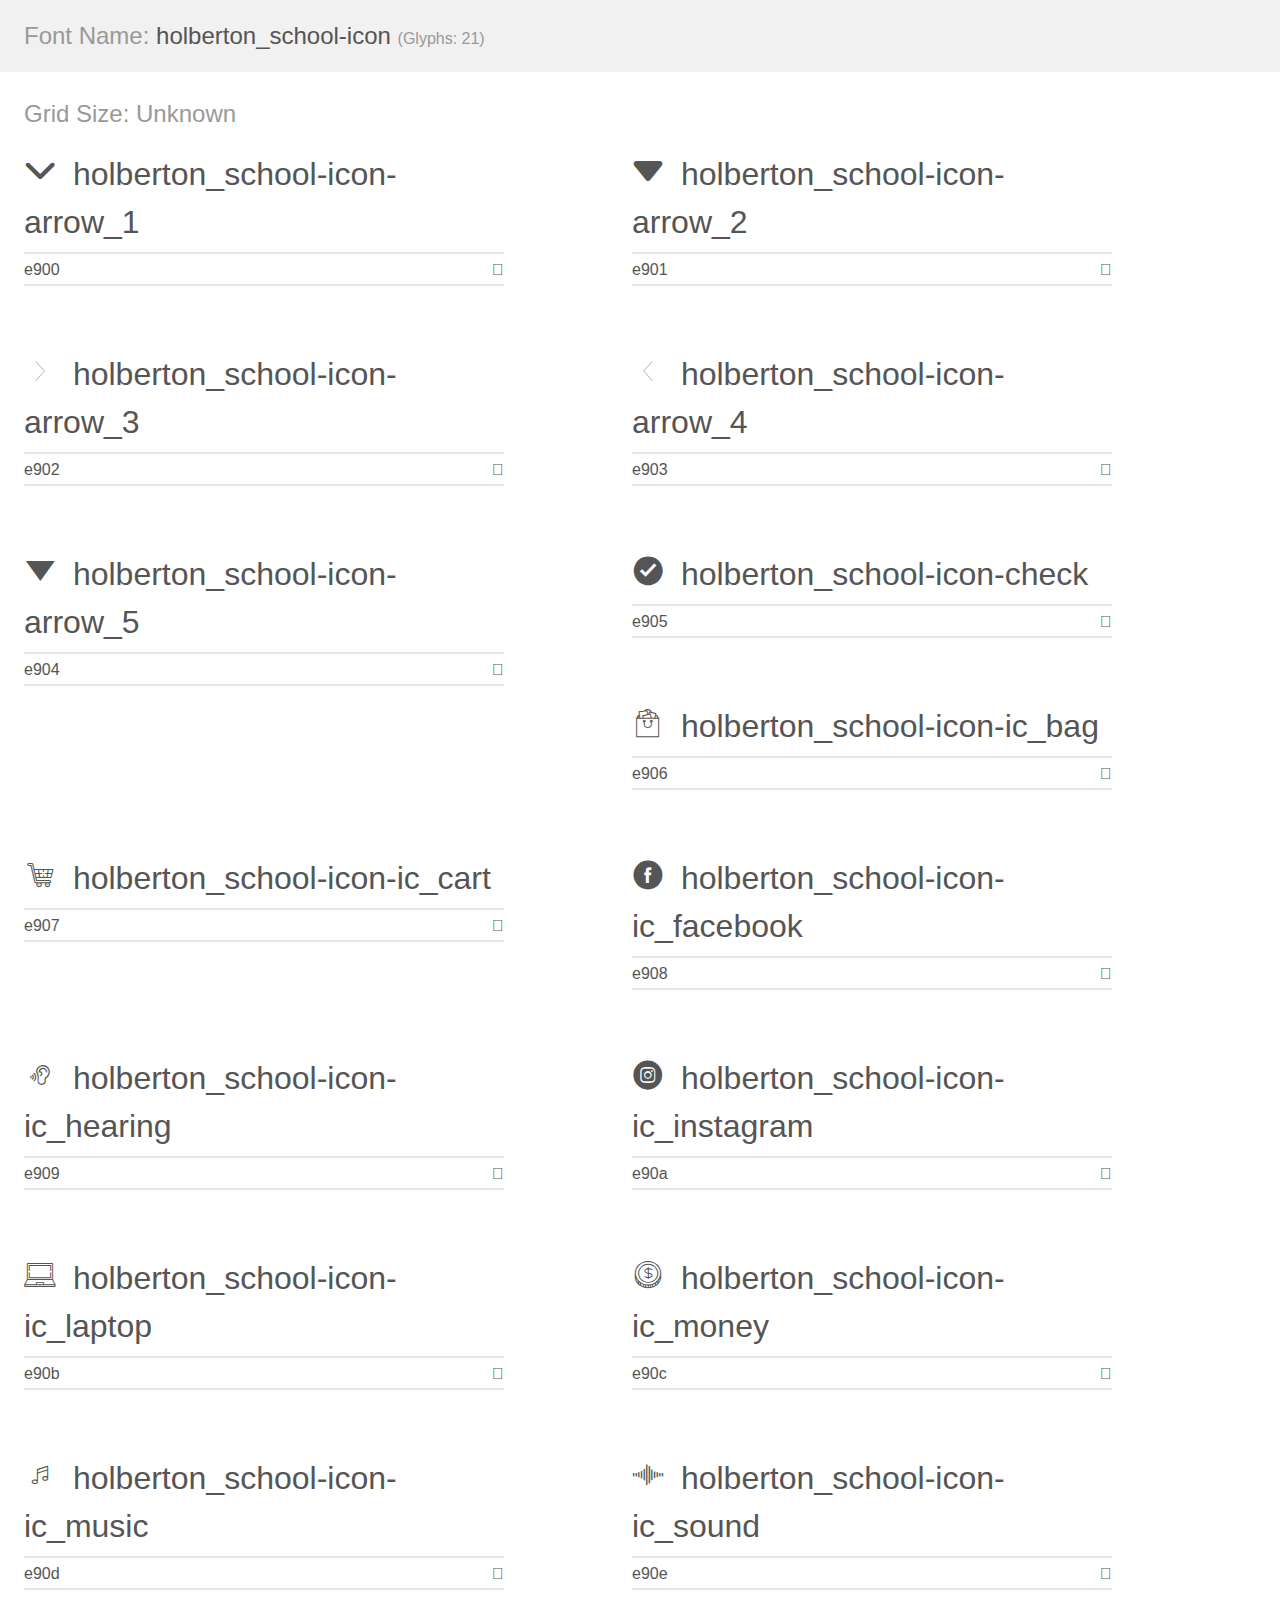
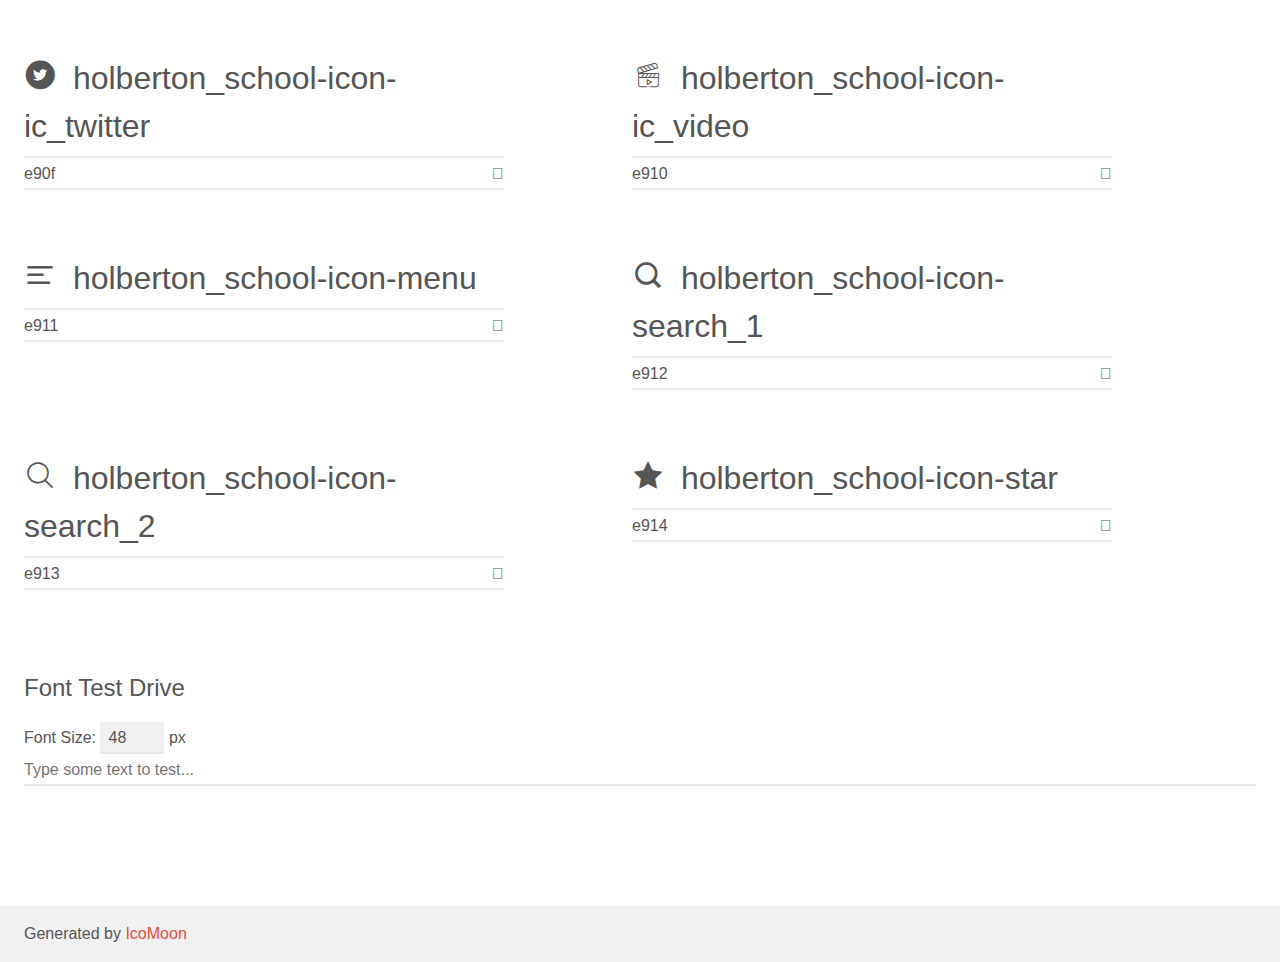
<file: headphones/holberton_school-icon/demo.html>
<!doctype html>
<html>
<head>
    <meta charset="utf-8">
    <title>IcoMoon Demo</title>
    <meta name="description" content="An Icon Font Generated By IcoMoon.io">
    <meta name="viewport" content="width=device-width, initial-scale=1">
    <link rel="stylesheet" href="demo-files/demo.css">
    <link rel="stylesheet" href="style.css"></head>
<body>
    <div class="bgc1 clearfix">
        <h1 class="mhmm mvm"><span class="fgc1">Font Name:</span> holberton_school-icon <small class="fgc1">(Glyphs:&nbsp;21)</small></h1>
    </div>
    <div class="clearfix mhl ptl">
        <h1 class="mvm mtn fgc1">Grid Size: Unknown</h1>
        <div class="glyph fs1">
            <div class="clearfix bshadow0 pbs">
                <span class="holberton_school-icon-arrow_1"></span>
                <span class="mls"> holberton_school-icon-arrow_1</span>
            </div>
            <fieldset class="fs0 size1of1 clearfix hidden-false">
                <input type="text" readonly value="e900" class="unit size1of2" />
                <input type="text" maxlength="1" readonly value="&#xe900;" class="unitRight size1of2 talign-right" />
            </fieldset>
            <div class="fs0 bshadow0 clearfix hidden-true">
                <span class="unit pvs fgc1">liga: </span>
                <input type="text" readonly value="" class="liga unitRight" />
            </div>
        </div>
        <div class="glyph fs1">
            <div class="clearfix bshadow0 pbs">
                <span class="holberton_school-icon-arrow_2"></span>
                <span class="mls"> holberton_school-icon-arrow_2</span>
            </div>
            <fieldset class="fs0 size1of1 clearfix hidden-false">
                <input type="text" readonly value="e901" class="unit size1of2" />
                <input type="text" maxlength="1" readonly value="&#xe901;" class="unitRight size1of2 talign-right" />
            </fieldset>
            <div class="fs0 bshadow0 clearfix hidden-true">
                <span class="unit pvs fgc1">liga: </span>
                <input type="text" readonly value="" class="liga unitRight" />
            </div>
        </div>
        <div class="glyph fs1">
            <div class="clearfix bshadow0 pbs">
                <span class="holberton_school-icon-arrow_3"></span>
                <span class="mls"> holberton_school-icon-arrow_3</span>
            </div>
            <fieldset class="fs0 size1of1 clearfix hidden-false">
                <input type="text" readonly value="e902" class="unit size1of2" />
                <input type="text" maxlength="1" readonly value="&#xe902;" class="unitRight size1of2 talign-right" />
            </fieldset>
            <div class="fs0 bshadow0 clearfix hidden-true">
                <span class="unit pvs fgc1">liga: </span>
                <input type="text" readonly value="" class="liga unitRight" />
            </div>
        </div>
        <div class="glyph fs1">
            <div class="clearfix bshadow0 pbs">
                <span class="holberton_school-icon-arrow_4"></span>
                <span class="mls"> holberton_school-icon-arrow_4</span>
            </div>
            <fieldset class="fs0 size1of1 clearfix hidden-false">
                <input type="text" readonly value="e903" class="unit size1of2" />
                <input type="text" maxlength="1" readonly value="&#xe903;" class="unitRight size1of2 talign-right" />
            </fieldset>
            <div class="fs0 bshadow0 clearfix hidden-true">
                <span class="unit pvs fgc1">liga: </span>
                <input type="text" readonly value="" class="liga unitRight" />
            </div>
        </div>
        <div class="glyph fs1">
            <div class="clearfix bshadow0 pbs">
                <span class="holberton_school-icon-arrow_5"></span>
                <span class="mls"> holberton_school-icon-arrow_5</span>
            </div>
            <fieldset class="fs0 size1of1 clearfix hidden-false">
                <input type="text" readonly value="e904" class="unit size1of2" />
                <input type="text" maxlength="1" readonly value="&#xe904;" class="unitRight size1of2 talign-right" />
            </fieldset>
            <div class="fs0 bshadow0 clearfix hidden-true">
                <span class="unit pvs fgc1">liga: </span>
                <input type="text" readonly value="" class="liga unitRight" />
            </div>
        </div>
        <div class="glyph fs1">
            <div class="clearfix bshadow0 pbs">
                <span class="holberton_school-icon-check"></span>
                <span class="mls"> holberton_school-icon-check</span>
            </div>
            <fieldset class="fs0 size1of1 clearfix hidden-false">
                <input type="text" readonly value="e905" class="unit size1of2" />
                <input type="text" maxlength="1" readonly value="&#xe905;" class="unitRight size1of2 talign-right" />
            </fieldset>
            <div class="fs0 bshadow0 clearfix hidden-true">
                <span class="unit pvs fgc1">liga: </span>
                <input type="text" readonly value="" class="liga unitRight" />
            </div>
        </div>
        <div class="glyph fs1">
            <div class="clearfix bshadow0 pbs">
                <span class="holberton_school-icon-ic_bag"></span>
                <span class="mls"> holberton_school-icon-ic_bag</span>
            </div>
            <fieldset class="fs0 size1of1 clearfix hidden-false">
                <input type="text" readonly value="e906" class="unit size1of2" />
                <input type="text" maxlength="1" readonly value="&#xe906;" class="unitRight size1of2 talign-right" />
            </fieldset>
            <div class="fs0 bshadow0 clearfix hidden-true">
                <span class="unit pvs fgc1">liga: </span>
                <input type="text" readonly value="" class="liga unitRight" />
            </div>
        </div>
        <div class="glyph fs1">
            <div class="clearfix bshadow0 pbs">
                <span class="holberton_school-icon-ic_cart"></span>
                <span class="mls"> holberton_school-icon-ic_cart</span>
            </div>
            <fieldset class="fs0 size1of1 clearfix hidden-false">
                <input type="text" readonly value="e907" class="unit size1of2" />
                <input type="text" maxlength="1" readonly value="&#xe907;" class="unitRight size1of2 talign-right" />
            </fieldset>
            <div class="fs0 bshadow0 clearfix hidden-true">
                <span class="unit pvs fgc1">liga: </span>
                <input type="text" readonly value="" class="liga unitRight" />
            </div>
        </div>
        <div class="glyph fs1">
            <div class="clearfix bshadow0 pbs">
                <span class="holberton_school-icon-ic_facebook"></span>
                <span class="mls"> holberton_school-icon-ic_facebook</span>
            </div>
            <fieldset class="fs0 size1of1 clearfix hidden-false">
                <input type="text" readonly value="e908" class="unit size1of2" />
                <input type="text" maxlength="1" readonly value="&#xe908;" class="unitRight size1of2 talign-right" />
            </fieldset>
            <div class="fs0 bshadow0 clearfix hidden-true">
                <span class="unit pvs fgc1">liga: </span>
                <input type="text" readonly value="" class="liga unitRight" />
            </div>
        </div>
        <div class="glyph fs1">
            <div class="clearfix bshadow0 pbs">
                <span class="holberton_school-icon-ic_hearing"></span>
                <span class="mls"> holberton_school-icon-ic_hearing</span>
            </div>
            <fieldset class="fs0 size1of1 clearfix hidden-false">
                <input type="text" readonly value="e909" class="unit size1of2" />
                <input type="text" maxlength="1" readonly value="&#xe909;" class="unitRight size1of2 talign-right" />
            </fieldset>
            <div class="fs0 bshadow0 clearfix hidden-true">
                <span class="unit pvs fgc1">liga: </span>
                <input type="text" readonly value="" class="liga unitRight" />
            </div>
        </div>
        <div class="glyph fs1">
            <div class="clearfix bshadow0 pbs">
                <span class="holberton_school-icon-ic_instagram"></span>
                <span class="mls"> holberton_school-icon-ic_instagram</span>
            </div>
            <fieldset class="fs0 size1of1 clearfix hidden-false">
                <input type="text" readonly value="e90a" class="unit size1of2" />
                <input type="text" maxlength="1" readonly value="&#xe90a;" class="unitRight size1of2 talign-right" />
            </fieldset>
            <div class="fs0 bshadow0 clearfix hidden-true">
                <span class="unit pvs fgc1">liga: </span>
                <input type="text" readonly value="" class="liga unitRight" />
            </div>
        </div>
        <div class="glyph fs1">
            <div class="clearfix bshadow0 pbs">
                <span class="holberton_school-icon-ic_laptop"></span>
                <span class="mls"> holberton_school-icon-ic_laptop</span>
            </div>
            <fieldset class="fs0 size1of1 clearfix hidden-false">
                <input type="text" readonly value="e90b" class="unit size1of2" />
                <input type="text" maxlength="1" readonly value="&#xe90b;" class="unitRight size1of2 talign-right" />
            </fieldset>
            <div class="fs0 bshadow0 clearfix hidden-true">
                <span class="unit pvs fgc1">liga: </span>
                <input type="text" readonly value="" class="liga unitRight" />
            </div>
        </div>
        <div class="glyph fs1">
            <div class="clearfix bshadow0 pbs">
                <span class="holberton_school-icon-ic_money"></span>
                <span class="mls"> holberton_school-icon-ic_money</span>
            </div>
            <fieldset class="fs0 size1of1 clearfix hidden-false">
                <input type="text" readonly value="e90c" class="unit size1of2" />
                <input type="text" maxlength="1" readonly value="&#xe90c;" class="unitRight size1of2 talign-right" />
            </fieldset>
            <div class="fs0 bshadow0 clearfix hidden-true">
                <span class="unit pvs fgc1">liga: </span>
                <input type="text" readonly value="" class="liga unitRight" />
            </div>
        </div>
        <div class="glyph fs1">
            <div class="clearfix bshadow0 pbs">
                <span class="holberton_school-icon-ic_music"></span>
                <span class="mls"> holberton_school-icon-ic_music</span>
            </div>
            <fieldset class="fs0 size1of1 clearfix hidden-false">
                <input type="text" readonly value="e90d" class="unit size1of2" />
                <input type="text" maxlength="1" readonly value="&#xe90d;" class="unitRight size1of2 talign-right" />
            </fieldset>
            <div class="fs0 bshadow0 clearfix hidden-true">
                <span class="unit pvs fgc1">liga: </span>
                <input type="text" readonly value="" class="liga unitRight" />
            </div>
        </div>
        <div class="glyph fs1">
            <div class="clearfix bshadow0 pbs">
                <span class="holberton_school-icon-ic_sound"></span>
                <span class="mls"> holberton_school-icon-ic_sound</span>
            </div>
            <fieldset class="fs0 size1of1 clearfix hidden-false">
                <input type="text" readonly value="e90e" class="unit size1of2" />
                <input type="text" maxlength="1" readonly value="&#xe90e;" class="unitRight size1of2 talign-right" />
            </fieldset>
            <div class="fs0 bshadow0 clearfix hidden-true">
                <span class="unit pvs fgc1">liga: </span>
                <input type="text" readonly value="" class="liga unitRight" />
            </div>
        </div>
        <div class="glyph fs1">
            <div class="clearfix bshadow0 pbs">
                <span class="holberton_school-icon-ic_twitter"></span>
                <span class="mls"> holberton_school-icon-ic_twitter</span>
            </div>
            <fieldset class="fs0 size1of1 clearfix hidden-false">
                <input type="text" readonly value="e90f" class="unit size1of2" />
                <input type="text" maxlength="1" readonly value="&#xe90f;" class="unitRight size1of2 talign-right" />
            </fieldset>
            <div class="fs0 bshadow0 clearfix hidden-true">
                <span class="unit pvs fgc1">liga: </span>
                <input type="text" readonly value="" class="liga unitRight" />
            </div>
        </div>
        <div class="glyph fs1">
            <div class="clearfix bshadow0 pbs">
                <span class="holberton_school-icon-ic_video"></span>
                <span class="mls"> holberton_school-icon-ic_video</span>
            </div>
            <fieldset class="fs0 size1of1 clearfix hidden-false">
                <input type="text" readonly value="e910" class="unit size1of2" />
                <input type="text" maxlength="1" readonly value="&#xe910;" class="unitRight size1of2 talign-right" />
            </fieldset>
            <div class="fs0 bshadow0 clearfix hidden-true">
                <span class="unit pvs fgc1">liga: </span>
                <input type="text" readonly value="" class="liga unitRight" />
            </div>
        </div>
        <div class="glyph fs1">
            <div class="clearfix bshadow0 pbs">
                <span class="holberton_school-icon-menu"></span>
                <span class="mls"> holberton_school-icon-menu</span>
            </div>
            <fieldset class="fs0 size1of1 clearfix hidden-false">
                <input type="text" readonly value="e911" class="unit size1of2" />
                <input type="text" maxlength="1" readonly value="&#xe911;" class="unitRight size1of2 talign-right" />
            </fieldset>
            <div class="fs0 bshadow0 clearfix hidden-true">
                <span class="unit pvs fgc1">liga: </span>
                <input type="text" readonly value="" class="liga unitRight" />
            </div>
        </div>
        <div class="glyph fs1">
            <div class="clearfix bshadow0 pbs">
                <span class="holberton_school-icon-search_1"></span>
                <span class="mls"> holberton_school-icon-search_1</span>
            </div>
            <fieldset class="fs0 size1of1 clearfix hidden-false">
                <input type="text" readonly value="e912" class="unit size1of2" />
                <input type="text" maxlength="1" readonly value="&#xe912;" class="unitRight size1of2 talign-right" />
            </fieldset>
            <div class="fs0 bshadow0 clearfix hidden-true">
                <span class="unit pvs fgc1">liga: </span>
                <input type="text" readonly value="" class="liga unitRight" />
            </div>
        </div>
        <div class="glyph fs1">
            <div class="clearfix bshadow0 pbs">
                <span class="holberton_school-icon-search_2"></span>
                <span class="mls"> holberton_school-icon-search_2</span>
            </div>
            <fieldset class="fs0 size1of1 clearfix hidden-false">
                <input type="text" readonly value="e913" class="unit size1of2" />
                <input type="text" maxlength="1" readonly value="&#xe913;" class="unitRight size1of2 talign-right" />
            </fieldset>
            <div class="fs0 bshadow0 clearfix hidden-true">
                <span class="unit pvs fgc1">liga: </span>
                <input type="text" readonly value="" class="liga unitRight" />
            </div>
        </div>
        <div class="glyph fs1">
            <div class="clearfix bshadow0 pbs">
                <span class="holberton_school-icon-star"></span>
                <span class="mls"> holberton_school-icon-star</span>
            </div>
            <fieldset class="fs0 size1of1 clearfix hidden-false">
                <input type="text" readonly value="e914" class="unit size1of2" />
                <input type="text" maxlength="1" readonly value="&#xe914;" class="unitRight size1of2 talign-right" />
            </fieldset>
            <div class="fs0 bshadow0 clearfix hidden-true">
                <span class="unit pvs fgc1">liga: </span>
                <input type="text" readonly value="" class="liga unitRight" />
            </div>
        </div>
    </div>

    <!--[if gt IE 8]><!-->
    <div class="mhl clearfix mbl">
        <h1>Font Test Drive</h1>
        <label>
            Font Size: <input id="fontSize" type="number" class="textbox0 mbm"
            min="8" value="48" />
            px
        </label>
        <input id="testText" type="text" class="phl size1of1 mvl"
        placeholder="Type some text to test..." value=""/>
        <div id="testDrive" class="holberton_school-icon-" style="font-family: holberton_school-icon">&nbsp;
        </div>
    </div>
    <!--<![endif]-->
    <div class="bgc1 clearfix">
        <p class="mhl">Generated by <a href="https://icomoon.io/app">IcoMoon</a></p>
    </div>

    <script src="demo-files/demo.js"></script>
</body>
</html>
</file>
<file: headphones/4-styles.css>
/* Add the CSS styling here */
* {
  margin: 0;
  padding: 0;
  box-sizing: border-box;
}

body {
  font-family: 'Arial', sans-serif;
  color: #fff;
}

/* Header Styling */
.header {
  padding: 70px 0;
}

.header .container {
  max-width: 500px;
  margin: 0 auto;
  display: flex;
  justify-content: space-between; /* Push logo to the left, nav to the right */
align-items: center; /* Vertically align items */
padding: 20px 50px; /* Adjust padding to keep the header compact */
position: absolute; /* Position it over the hero section */
top: 0;
left: 0;
right: 0;
z-index: 1000; /* Ensure it stays above content */
}

.logo img {
  width: 20px;
}

nav ul {
  list-style-type: none;
  margin: 0;
  padding: 0;
  overflow: hidden;
  display: flex;
  flex-direction: row;
  gap: 50px;
  color: white;
}

nav li {
  float: right;
  display: block;
  color: white;
  text-align: center;
  padding: 14px 16px;
  text-decoration: none
}

.nav a:hover {
  color: #FF6565;
}

/* Hero Section */
.hero {
  background: url('images/headphones_hero_1.jpg') no-repeat center center/cover;
  height: 120vh;
  display: flex;
  flex-direction: column;
  align-items: center;
  justify-content: center;
  text-align: center;
}

.hero .container {
  max-width: 1000px;
  margin: 0 auto;
}

.hero h1 {
  font-size: 1.1rem;
  margin-bottom: 20px;
  margin-top: 10px;
  color: #fff;
  font: bold;
}

.hero h2 {
  font-size: 1.3rem;
  margin-bottom: 20px;
  margin-top: 10px;
  color: #fff;
  font: bold;
}

.hero p {
  font-size: 1.2rem;
  margin-bottom: 30px;
}

.cta-btn {
  background-color: #FF6565;
  color: #fff;
  padding: 10px 20px;
  border: none;
  font-size: 1rem;
  cursor: pointer;
  border-radius: 5px;
}

.cta-btn:hover {
  opacity: 0.9;
}

.container p {
  margin-top: 20px; /* Space above the text */
  font-size: 1rem; /* Adjust text size */
  color: #fff; /* White text color */
  line-height: 1.6; /* Adjust line spacing for readability */
  text-align: center; /* Center align the text */
  max-width: 800px; /* Optional: Limit the width for better readability */
  margin-left: auto; /* Center align horizontally */
  margin-right: auto; /* Center align horizontally */
}

.container2 p {
  margin-top: 20px; /* Space above the text */
  font-size: 1rem; /* Adjust text size */
  color: black; /* black text color */
  line-height: 1.6; /* Adjust line spacing for readability */
  text-align: center; /* Center align the text */
  max-width: 800px; /* Optional: Limit the width for better readability */
  margin-left: auto; /* Center align horizontally */
  margin-right: auto; /* Center align horizontally */
}

p.container {
  padding-top: 3%;
  margin-top: 500px; /* Space above the text */
  font-size: 1rem; /* Adjust text size */
  color: #fff; /* White text color */
  line-height: 1.6; /* Adjust line spacing for readability */
  text-align: center; /* Center align the text */
  opacity: 0.9; /* Slight transparency */
  max-width: 800px; /* Restrict the paragraph width */
  margin-left: auto; /* Center align horizontally */
  margin-right: auto; /* Center align horizontally */
}




/* What we do Section Styling */

.what-we-do {
  text-align: center;
  height: 120vh;
  background-color: #f9f9f9; /* Adjust as needed */
  color: black;
  display: flex;
  flex-direction: column;
  align-items: center;
  justify-content: center;
  text-align: center;
}

.what-we-do h2 {
  font-size: 2rem;
  margin-bottom: 20px;
  color: #333;
}

.what-we-do p {
  margin-top: 5%;
  font-size: 1rem;
  color: #666;
  max-width: 800px;
  margin: 0 auto 40px;
  line-height: 1.6;
  display: flex;
  
}

.services {
  display: flex;
  justify-content: center;

  
  flex-wrap: wrap;
  gap: 40px;
}

.service-item {
  text-align: center;
  flex: 1 1 200px;
  max-width: 250px;
}

.box p {color:black; /* black text color */}

.service-item i {
  font-size: 3rem;
  color: #FF6565; /* Icon color */
  margin-bottom: 10px;
}

.service-item h3 {
  font-size: 1.2rem;
  margin: 10px 0;
  color: #333;
}

.service-item p {
  font-size: 0.9rem;
  color: black;
}
.pass {color: black}

@media (max-width: 768px) {
  .services {
    flex-direction: column;
    align-items: center;
  }
}

.holberton_school-icon-ic_music {color: red; font-size: 500%;}
.holberton_school-icon-ic_music p {color: black}
.holberton_school-icon-ic_hearing {color: red; font-size: 500%;}
.holberton_school-icon-ic_video {color: red; font-size: 500%}
.holberton_school-icon-ic_sound {color: red; font-size: 500%}



/* Our Results Section */
.our-results {
  background: url('images/headphones_hero_2.jpg') no-repeat center center/cover; /* Replace with the appropriate background image */
  color: #fff;
  text-align: center;
  padding: 100px 20px;
  height: 120vh;
  display: flex;
  flex-direction: column;
  align-items: center;
  justify-content: center;
  text-align: center

}

.our-results h2 {
  font-size: 2.5rem;
  margin-bottom: 20px;
}

.our-results p {
  font-size: 1.2rem;
  margin-bottom: 50px;
  max-width: 800px;
  margin-left: auto;
  margin-right: auto;
}

.results-icons {
  display: flex;
  justify-content: center;
  gap: 20px;
  flex-wrap: wrap;
}
.container3 p{
  margin-top: 20px; /* Space above the text */
  font-size: 1rem; /* Adjust text size */
  color: #fff; /* White text color */
  line-height: 1.6; /* Adjust line spacing for readability */
  text-align: center; /* Center align the text */
  max-width: 800px; /* Optional: Limit the width for better readability */
  margin-left: auto; /* Center align horizontally */
  margin-right: auto; /* Center align horizontally */
}
.result-item {
  text-align: center;
  width: 150px;
  height: 30%;
}

.result-icon {
  background-color: #FF6565;
  color: white;
  text-align: center;
  font-size: 2.5rem;
  padding: 20px;
  border-radius: 5px;
  margin-top: 10px;
  margin-bottom: 10px;
  height: 30%;
  display: inline-block;
  clip-path: polygon(50% 0%, 100% 33%, 82% 100%, 18% 100%, 0% 33%);
}

.result-item p {
  padding-top: 5%;
  margin-top: 10%;
  font-size: 0.5rem;
  font-weight: bold;
}


* {
  margin: 0;
  padding: 0;
  box-sizing: border-box;
}


.contact-us {
  
  background: #fff;
  border-radius: 8px;
  box-shadow: 0 4px 6px rgba(0, 0, 0, 0.1);
  padding: 20px;
  text-align: center;
  font-family: Arial, sans-serif;
  background-color: #f9f9f9;
  display: flex;
  flex-direction: column;
  justify-content: center;
  align-items: center;
  height: 120vh;
  color: #333;

}

.contact-us h1 {
  margin-bottom: 20px;
  font-size: 1.8rem;
  color: #333;
}

.contact-form {
  display: flex;
  flex-direction: column;
  gap: 15px;
}

.contact-form label {
  text-align: left;
  font-size: 1rem;
  font-weight: bold;
  color: #666;
}

.contact-form input,
.contact-form textarea {
  width: 100%;
  padding: 10px;
  border: 1px solid #ddd;
  border-radius: 5px;
  font-size: 1.5rem;
}

.contact-form input:focus,
.contact-form textarea:focus {
  border-color: #FF6565;
  outline: none;
}

.contact-form textarea {
  resize: none;
}

.cta-btn {
  background-color: #FF6565;
  color: white;
  padding: 10px 20px;
  border: none;
  font-size: 1rem;
  border-radius: 5px;
  cursor: pointer;
}

.cta-btn:hover {
  background-color: #ff4c4c;
}





.grid-container {
    display: grid;
    grid-template-columns: 1fr; /* One column layout */
    gap: 20px; /* Add vertical space between sections */
    width: 100%; /* Full width */
  }

  .section {
    padding: 20px;
    text-align: center;
    border: 1px solid #ddd;
    box-sizing: border-box;
    width: 100%; /* Full width */
  }
  
  .Footer {
    background-color: #03043a;
    padding: 20px 0;
  }
  
  .container4 {
    display: flex;
    justify-content: space-between;
    align-items: center;
    max-width: 1200px;
    margin: 0 auto;
    padding: 0 20px;
  }
  
  .logo1 h1 {
    display: flex;
    align-items: center;
    color: white;
    font-size: 24px;
    margin: 0;
  }
  
  .logo1 img {
    width: 40px; /* Adjust size as needed */
    height: 40px; /* Adjust size as needed */
    margin-right: 10px;
  }
  
  .nav1 ul {
    list-style-type: none;
    display: flex;
    margin: 0;
    padding: 0;
  }
  
  .nav1 ul sub {
    display: flex;
  }
  
  .nav1 ul sub li {
    color: white;
    margin-left: 20px;
    font-size: 16px;
  }
</file>
<file: headphones/3-styles.css>
* {
    margin: 0;
    padding: 0;
    box-sizing: border-box;
  }
  
  
  .contact-us {
    
    background: #fff;
    border-radius: 8px;
    box-shadow: 0 4px 6px rgba(0, 0, 0, 0.1);
    padding: 20px;
    text-align: center;
    font-family: Arial, sans-serif;
    background-color: #f9f9f9;
    display: flex;
    flex-direction: column;
    justify-content: center;
    align-items: center;
    height: 120vh;
    color: #333;

  }
  
  .contact-us h1 {
    margin-bottom: 20px;
    font-size: 1.8rem;
    color: #333;
  }
  
  .contact-form {
    display: flex;
    flex-direction: column;
    gap: 15px;
  }
  
  .contact-form label {
    text-align: left;
    font-size: 1rem;
    font-weight: bold;
    color: #666;
  }
  
  .contact-form input,
  .contact-form textarea {
    width: 100%;
    padding: 10px;
    border: 1px solid #ddd;
    border-radius: 5px;
    font-size: 1.5rem;
  }
  
  .contact-form input:focus,
  .contact-form textarea:focus {
    border-color: #FF6565;
    outline: none;
  }
  
  .contact-form textarea {
    resize: none;
  }
  
  .cta-btn {
    background-color: #FF6565;
    color: white;
    padding: 10px 20px;
    border: none;
    font-size: 1rem;
    border-radius: 5px;
    cursor: pointer;
  }
  
  .cta-btn:hover {
    background-color: #ff4c4c;
  }
</file>
<file: headphones/2-styles.css>
/* Our Results Section */
.our-results {
    background: url('images/headphones_hero_2.jpg') no-repeat center center/cover; /* Replace with the appropriate background image */
    color: #fff;
    text-align: center;
    padding: 100px 20px;
    height: 120vh;
    display: flex;
    flex-direction: column;
    align-items: center;
    justify-content: center;
    text-align: center

  }
  
  .our-results h2 {
    font-size: 2.5rem;
    margin-bottom: 20px;
  }
  
  .our-results p {
    font-size: 1.2rem;
    margin-bottom: 50px;
    max-width: 800px;
    margin-left: auto;
    margin-right: auto;
  }
  
  .results-icons {
    display: flex;
    justify-content: center;
    gap: 20px;
    flex-wrap: wrap;
  }
  .container3 p{
    margin-top: 20px; /* Space above the text */
    font-size: 1rem; /* Adjust text size */
    color: #fff; /* White text color */
    line-height: 1.6; /* Adjust line spacing for readability */
    text-align: center; /* Center align the text */
    max-width: 800px; /* Optional: Limit the width for better readability */
    margin-left: auto; /* Center align horizontally */
    margin-right: auto; /* Center align horizontally */
  }
  .result-item {
    text-align: center;
    width: 150px;
    height: 30%;
  }
  
  .result-icon {
    background-color: #FF6565;
    color: white;
    text-align: center;
    font-size: 2.5rem;
    padding: 20px;
    border-radius: 5px;
    margin-top: 10px;
    margin-bottom: 10px;
    height: 30%;
    display: inline-block;
    clip-path: polygon(50% 0%, 100% 33%, 82% 100%, 18% 100%, 0% 33%);
  }
  
  .result-item p {
    padding-top: 5%;
    margin-top: 10%;
    font-size: 0.5rem;
    font-weight: bold;
  }
</file>
<file: headphones/1-styles.css>
/* What we do Section Styling */

.what-we-do {
    text-align: center;
    height: 120vh;
    background-color: #f9f9f9; /* Adjust as needed */
    color: black;
    display: flex;
    flex-direction: column;
    align-items: center;
    justify-content: center;
    text-align: center;
  }
  
  .what-we-do h2 {
    font-size: 2rem;
    margin-bottom: 20px;
    color: #333;
  }
  
  .what-we-do p {
    margin-top: 5%;
    font-size: 1rem;
    color: #666;
    max-width: 800px;
    margin: 0 auto 40px;
    line-height: 1.6;
    display: flex;
    
  }
  
  .services {
    display: flex;
    justify-content: center;

    
    flex-wrap: wrap;
    gap: 40px;
  }
  
  .service-item {
    text-align: center;
    flex: 1 1 200px;
    max-width: 250px;
  }
  
  .box p {color:black; /* black text color */}

  .service-item i {
    font-size: 3rem;
    color: #FF6565; /* Icon color */
    margin-bottom: 10px;
  }
  
  .service-item h3 {
    font-size: 1.2rem;
    margin: 10px 0;
    color: #333;
  }
  
  .service-item p {
    font-size: 0.9rem;
    color: black;
  }
  .pass {color: black}

  @media (max-width: 768px) {
    .services {
      flex-direction: column;
      align-items: center;
    }
  }

  .holberton_school-icon-ic_music {color: red; font-size: 500%;}
  .holberton_school-icon-ic_music p {color: black}
  .holberton_school-icon-ic_hearing {color: red; font-size: 500%;}
  .holberton_school-icon-ic_video {color: red; font-size: 500%}
  .holberton_school-icon-ic_sound {color: red; font-size: 500%}
</file>
<file: headphones/0-styles.css>
/* Add the CSS styling here */
* {
    margin: 0;
    padding: 0;
    box-sizing: border-box;
  }
  
  body {
    font-family: 'Arial', sans-serif;
    color: #fff;
  }
  
  /* Header Styling */
  .header {
    padding: 70px 0;
  }
  
  .header .container {
    max-width: 500px;
    margin: 0 auto;
    display: flex;
    justify-content: space-between; /* Push logo to the left, nav to the right */
  align-items: center; /* Vertically align items */
  padding: 20px 50px; /* Adjust padding to keep the header compact */
  position: absolute; /* Position it over the hero section */
  top: 0;
  left: 0;
  right: 0;
  z-index: 1000; /* Ensure it stays above content */
  }
  
  .logo img {
    width: 20px;
  }
  
  nav ul {
    list-style-type: none;
    margin: 0;
    padding: 0;
    overflow: hidden;
    display: flex;
    flex-direction: row;
    gap: 50px;
    color: white;
  }

nav li {
    float: right;
    display: block;
    color: white;
    text-align: center;
    padding: 14px 16px;
    text-decoration: none
}

  .nav a:hover {
    color: #FF6565;
  }
  
  /* Hero Section */
  .hero {
    background: url('images/headphones_hero_1.jpg') no-repeat center center/cover;
    height: 120vh;
    display: flex;
    flex-direction: column;
    align-items: center;
    justify-content: center;
    text-align: center;
  }
  
  .hero .container {
    max-width: 1000px;
    margin: 0 auto;
  }
  
  .hero h1 {
    font-size: 1.1rem;
    margin-bottom: 20px;
    margin-top: 10px;
    color: #fff;
    font: bold;
  }
  
  .hero h2 {
    font-size: 1.3rem;
    margin-bottom: 20px;
    margin-top: 10px;
    color: #fff;
    font: bold;
  }

  .hero p {
    font-size: 1.2rem;
    margin-bottom: 30px;
  }
  
  .cta-btn {
    background-color: #FF6565;
    color: #fff;
    padding: 10px 20px;
    border: none;
    font-size: 1rem;
    cursor: pointer;
    border-radius: 5px;
  }
  
  .cta-btn:hover {
    opacity: 0.9;
  }
  
  .container p {
    margin-top: 20px; /* Space above the text */
    font-size: 1rem; /* Adjust text size */
    color: #fff; /* White text color */
    line-height: 1.6; /* Adjust line spacing for readability */
    text-align: center; /* Center align the text */
    max-width: 800px; /* Optional: Limit the width for better readability */
    margin-left: auto; /* Center align horizontally */
    margin-right: auto; /* Center align horizontally */
  }

  .container2 p {
    margin-top: 20px; /* Space above the text */
    font-size: 1rem; /* Adjust text size */
    color: black; /* black text color */
    line-height: 1.6; /* Adjust line spacing for readability */
    text-align: center; /* Center align the text */
    max-width: 800px; /* Optional: Limit the width for better readability */
    margin-left: auto; /* Center align horizontally */
    margin-right: auto; /* Center align horizontally */
  }

  p.container {
    padding-top: 3%;
    margin-top: 500px; /* Space above the text */
    font-size: 1rem; /* Adjust text size */
    color: #fff; /* White text color */
    line-height: 1.6; /* Adjust line spacing for readability */
    text-align: center; /* Center align the text */
    opacity: 0.9; /* Slight transparency */
    max-width: 800px; /* Restrict the paragraph width */
    margin-left: auto; /* Center align horizontally */
    margin-right: auto; /* Center align horizontally */
  }
</file>
<file: headphones/style.css>
@font-face {
  font-family: 'holberton_school-icon';
  src:  url('fonts/holberton_school-icon.eot?sq4eq4');
  src:  url('fonts/holberton_school-icon.eot?sq4eq4#iefix') format('embedded-opentype'),
    url('fonts/holberton_school-icon.ttf?sq4eq4') format('truetype'),
    url('fonts/holberton_school-icon.woff?sq4eq4') format('woff'),
    url('fonts/holberton_school-icon.svg?sq4eq4#holberton_school-icon') format('svg');
  font-weight: normal;
  font-style: normal;
  font-display: block;
}

[class^="holberton_school-icon-"], [class*=" holberton_school-icon-"] {
  /* use !important to prevent issues with browser extensions that change fonts */
  font-family: 'holberton_school-icon' !important;
  speak: none;
  font-style: normal;
  font-weight: normal;
  font-variant: normal;
  text-transform: none;
  line-height: 1;

  /* Better Font Rendering =========== */
  -webkit-font-smoothing: antialiased;
  -moz-osx-font-smoothing: grayscale;
}

.holberton_school-icon-arrow_1:before {
  content: "\e900";
}
.holberton_school-icon-arrow_2:before {
  content: "\e901";
}
.holberton_school-icon-arrow_3:before {
  content: "\e902";
}
.holberton_school-icon-arrow_4:before {
  content: "\e903";
}
.holberton_school-icon-arrow_5:before {
  content: "\e904";
}
.holberton_school-icon-check:before {
  content: "\e905";
}
.holberton_school-icon-ic_bag:before {
  content: "\e906";
}
.holberton_school-icon-ic_cart:before {
  content: "\e907";
}
.holberton_school-icon-ic_facebook:before {
  content: "\e908";
}
.holberton_school-icon-ic_hearing:before {
  content: "\e909";
}
.holberton_school-icon-ic_instagram:before {
  content: "\e90a";
}
.holberton_school-icon-ic_laptop:before {
  content: "\e90b";
}
.holberton_school-icon-ic_money:before {
  content: "\e90c";
}
.holberton_school-icon-ic_music:before {
  content: "\e90d";
}
.holberton_school-icon-ic_sound:before {
  content: "\e90e";
}
.holberton_school-icon-ic_twitter:before {
  content: "\e90f";
}
.holberton_school-icon-ic_video:before {
  content: "\e910";
}
.holberton_school-icon-menu:before {
  content: "\e911";
}
.holberton_school-icon-search_1:before {
  content: "\e912";
}
.holberton_school-icon-search_2:before {
  content: "\e913";
}
.holberton_school-icon-star:before {
  content: "\e914";
}
</file>
<file: headphones/demo.css>
body {
  padding: 0;
  margin: 0;
  font-family: sans-serif;
  font-size: 1em;
  line-height: 1.5;
  color: #555;
  background: #fff;
}
h1 {
  font-size: 1.5em;
  font-weight: normal;
}
small {
  font-size: .66666667em;
}
a {
  color: #e74c3c;
  text-decoration: none;
}
a:hover, a:focus {
  box-shadow: 0 1px #e74c3c;
}
.bshadow0, input {
  box-shadow: inset 0 -2px #e7e7e7;
}
input:hover {
  box-shadow: inset 0 -2px #ccc;
}
input, fieldset {
  font-family: sans-serif;
  font-size: 1em;
  margin: 0;
  padding: 0;
  border: 0;
}
input {
  color: inherit;
  line-height: 1.5;
  height: 1.5em;
  padding: .25em 0;
}
input:focus {
  outline: none;
  box-shadow: inset 0 -2px #449fdb;
}
.glyph {
  font-size: 16px;
  width: 15em;
  padding-bottom: 1em;
  margin-right: 4em;
  margin-bottom: 1em;
  float: left;
  overflow: hidden;
}
.liga {
  width: 80%;
  width: calc(100% - 2.5em);
}
.talign-right {
  text-align: right;
}
.talign-center {
  text-align: center;
}
.bgc1 {
  background: #f1f1f1;
}
.fgc1 {
  color: #999;
}
.fgc0 {
  color: #000;
}
p {
  margin-top: 1em;
  margin-bottom: 1em;
  text: black
}
.mvm {
  margin-top: .75em;
  margin-bottom: .75em;
}
.mtn {
  margin-top: 0;
}
.mtl, .mal {
  margin-top: 1.5em;
}
.mbl, .mal {
  margin-bottom: 1.5em;
}
.mal, .mhl {
  margin-left: 1.5em;
  margin-right: 1.5em;
}
.mhmm {
  margin-left: 1em;
  margin-right: 1em;
}
.mls {
  margin-left: .25em;
  
}
.ptl {
  padding-top: 1.5em;
}
.pbs, .pvs {
  padding-bottom: .25em;
}
.pvs, .pts {
  padding-top: .25em;
}
.unit {
  float: left;
}
.unitRight {
  float: right;
}
.size1of2 {
  width: 50%;
}
.size1of1 {
  width: 100%;
}
.clearfix:before, .clearfix:after {
  content: " ";
  display: table;
}
.clearfix:after {
  clear: both;
}
.hidden-true {
  display: none;
}
.textbox0 {
  width: 3em;
  background: #f1f1f1;
  padding: .25em .5em;
  line-height: 1.5;
  height: 1.5em;
}
#testDrive {
  display: block;
  padding-top: 24px;
  line-height: 1.5;
}
.fs0 {
  font-size: 16px;
}
.fs1 {
  font-size: 32px;
}
</file>
<file: headphones/6-styles.css>
/* Our Results Section */
.our-results {
    background: url('images/headphones_hero_2.jpg') no-repeat center center/cover; /* Replace with the appropriate background image */
    color: #fff;
    text-align: center;
    padding: 100px 20px;
    height: 120vh;
    display: flex;
    flex-direction: column;
    align-items: center;
    justify-content: center;
    text-align: center

  }
  
  .our-results h2 {
    font-size: 2.5rem;
    margin-bottom: 20px;
  }
  
  .our-results p {
    font-size: 1.2rem;
    margin-bottom: 50px;
    max-width: 800px;
    margin-left: auto;
    margin-right: auto;
  }
  
  .results-icons {
    display: flex;
    justify-content: center;
    gap: 20px;
    flex-wrap: wrap;
  }
  .container3 p{
    margin-top: 20px; /* Space above the text */
    font-size: 1rem; /* Adjust text size */
    color: #fff; /* White text color */
    line-height: 1.6; /* Adjust line spacing for readability */
    text-align: center; /* Center align the text */
    max-width: 800px; /* Optional: Limit the width for better readability */
    margin-left: auto; /* Center align horizontally */
    margin-right: auto; /* Center align horizontally */
  }
  .result-item {
    text-align: center;
    width: 150px;
    height: 30%;
  }
  
  .result-icon {
    background-color: #FF6565;
    color: white;
    text-align: center;
    font-size: 2.5rem;
    padding: 20px;
    border-radius: 5px;
    margin-top: 10px;
    margin-bottom: 10px;
    height: 30%;
    display: inline-block;
    clip-path: polygon(50% 0%, 100% 33%, 82% 100%, 18% 100%, 0% 33%);
  }
  
  .result-item p {
    padding-top: 5%;
    margin-top: 10%;
    font-size: 0.5rem;
    font-weight: bold;
  }
</file>
<file: headphones/7-styles.css>
/* Add the CSS styling here */
* {
    margin: 0;
    padding: 0;
    box-sizing: border-box;
  }
  
  body {
    font-family: 'Arial', sans-serif;
    color: #fff;
  }
  
  /* Header Styling */
  .header {
    padding: 70px 0;
  }
  
  .header .container {
    max-width: 500px;
    margin: 0 auto;
    display: flex;
    justify-content: space-between; /* Push logo to the left, nav to the right */
  align-items: center; /* Vertically align items */
  padding: 20px 50px; /* Adjust padding to keep the header compact */
  position: absolute; /* Position it over the hero section */
  top: 0;
  left: 0;
  right: 0;
  z-index: 1000; /* Ensure it stays above content */
  }
  
  .logo img {
    width: 20px;
  }
  
  nav ul {
    list-style-type: none;
    margin: 0;
    padding: 0;
    overflow: hidden;
    display: flex;
    flex-direction: row;
    gap: 50px;
    color: white;
  }
  
  nav li {
    float: right;
    display: block;
    color: white;
    text-align: center;
    padding: 14px 16px;
    text-decoration: none
  }
  
  .nav a:hover {
    color: #FF6565;
  }
  
  /* Hero Section */
  .hero {
    background: url('images/headphones_hero_1.jpg') no-repeat center center/cover;
    height: 120vh;
    display: flex;
    flex-direction: column;
    align-items: center;
    justify-content: center;
    text-align: center;
  }
  
  .hero .container {
    max-width: 1000px;
    margin: 0 auto;
  }
  
  .hero h1 {
    font-size: 1.1rem;
    margin-bottom: 20px;
    margin-top: 10px;
    color: #fff;
    font: bold;
  }
  
  .hero h2 {
    font-size: 1.3rem;
    margin-bottom: 20px;
    margin-top: 10px;
    color: #fff;
    font: bold;
  }
  
  .hero p {
    font-size: 1.2rem;
    margin-bottom: 30px;
  }
  
  .cta-btn {
    background-color: #FF6565;
    color: #fff;
    padding: 10px 20px;
    border: none;
    font-size: 1rem;
    cursor: pointer;
    border-radius: 5px;
  }
  
  .cta-btn:hover {
    opacity: 0.9;
  }
  
  .container p {
    margin-top: 20px; /* Space above the text */
    font-size: 1rem; /* Adjust text size */
    color: #fff; /* White text color */
    line-height: 1.6; /* Adjust line spacing for readability */
    text-align: center; /* Center align the text */
    max-width: 800px; /* Optional: Limit the width for better readability */
    margin-left: auto; /* Center align horizontally */
    margin-right: auto; /* Center align horizontally */
  }
  
  .container2 p {
    margin-top: 20px; /* Space above the text */
    font-size: 1rem; /* Adjust text size */
    color: black; /* black text color */
    line-height: 1.6; /* Adjust line spacing for readability */
    text-align: center; /* Center align the text */
    max-width: 800px; /* Optional: Limit the width for better readability */
    margin-left: auto; /* Center align horizontally */
    margin-right: auto; /* Center align horizontally */
  }
  
  p.container {
    padding-top: 3%;
    margin-top: 500px; /* Space above the text */
    font-size: 1rem; /* Adjust text size */
    color: #fff; /* White text color */
    line-height: 1.6; /* Adjust line spacing for readability */
    text-align: center; /* Center align the text */
    opacity: 0.9; /* Slight transparency */
    max-width: 800px; /* Restrict the paragraph width */
    margin-left: auto; /* Center align horizontally */
    margin-right: auto; /* Center align horizontally */
  }
  
  
  
  
  /* What we do Section Styling */
  
  .what-we-do {
    text-align: center;
    height: 120vh;
    background-color: #f9f9f9; /* Adjust as needed */
    color: black;
    display: flex;
    flex-direction: column;
    align-items: center;
    justify-content: center;
    text-align: center;
  }
  
  .what-we-do h2 {
    font-size: 2rem;
    margin-bottom: 20px;
    color: #333;
  }
  
  .what-we-do p {
    margin-top: 5%;
    font-size: 1rem;
    color: #666;
    max-width: 800px;
    margin: 0 auto 40px;
    line-height: 1.6;
    display: flex;
    
  }
  
  .services {
    display: flex;
    justify-content: center;
  
    
    flex-wrap: wrap;
    gap: 40px;
  }
  
  .service-item {
    text-align: center;
    flex: 1 1 200px;
    max-width: 250px;
  }
  
  .box p {color:black; /* black text color */}
  
  .service-item i {
    font-size: 3rem;
    color: #FF6565; /* Icon color */
    margin-bottom: 10px;
  }
  
  .service-item h3 {
    font-size: 1.2rem;
    margin: 10px 0;
    color: #333;
  }
  
  .service-item p {
    font-size: 0.9rem;
    color: black;
  }
  .pass {color: black}
  
  @media (max-width: 768px) {
    .services {
      flex-direction: column;
      align-items: center;
    }
  }
  
  .holberton_school-icon-ic_music {color: red; font-size: 500%;}
  .holberton_school-icon-ic_music p {color: black}
  .holberton_school-icon-ic_hearing {color: red; font-size: 500%;}
  .holberton_school-icon-ic_video {color: red; font-size: 500%}
  .holberton_school-icon-ic_sound {color: red; font-size: 500%}
  
  
  
  /* Our Results Section */
  .our-results {
    background: url('images/headphones_hero_2.jpg') no-repeat center center/cover; /* Replace with the appropriate background image */
    color: #fff;
    text-align: center;
    padding: 100px 20px;
    height: 120vh;
    display: flex;
    flex-direction: column;
    align-items: center;
    justify-content: center;
    text-align: center
  
  }
  
  .our-results h2 {
    font-size: 2.5rem;
    margin-bottom: 20px;
  }
  
  .our-results p {
    font-size: 1.2rem;
    margin-bottom: 50px;
    max-width: 800px;
    margin-left: auto;
    margin-right: auto;
  }
  
  .results-icons {
    display: flex;
    justify-content: center;
    gap: 20px;
    flex-wrap: wrap;
  }
  .container3 p{
    margin-top: 20px; /* Space above the text */
    font-size: 1rem; /* Adjust text size */
    color: #fff; /* White text color */
    line-height: 1.6; /* Adjust line spacing for readability */
    text-align: center; /* Center align the text */
    max-width: 800px; /* Optional: Limit the width for better readability */
    margin-left: auto; /* Center align horizontally */
    margin-right: auto; /* Center align horizontally */
  }
  .result-item {
    text-align: center;
    width: 150px;
    height: 30%;
  }
  
  .result-icon {
    background-color: #FF6565;
    color: white;
    text-align: center;
    font-size: 2.5rem;
    padding: 20px;
    border-radius: 5px;
    margin-top: 10px;
    margin-bottom: 10px;
    height: 30%;
    display: inline-block;
    clip-path: polygon(50% 0%, 100% 33%, 82% 100%, 18% 100%, 0% 33%);
  }
  
  .result-item p {
    padding-top: 5%;
    margin-top: 10%;
    font-size: 0.5rem;
    font-weight: bold;
  }
  
  
  * {
    margin: 0;
    padding: 0;
    box-sizing: border-box;
  }
  
  
  .contact-us {
    
    background: #fff;
    border-radius: 8px;
    box-shadow: 0 4px 6px rgba(0, 0, 0, 0.1);
    padding: 20px;
    text-align: center;
    font-family: Arial, sans-serif;
    background-color: #f9f9f9;
    display: flex;
    flex-direction: column;
    justify-content: center;
    align-items: center;
    height: 120vh;
    color: #333;
  
  }
  
  .contact-us h1 {
    margin-bottom: 20px;
    font-size: 1.8rem;
    color: #333;
  }
  
  .contact-form {
    display: flex;
    flex-direction: column;
    gap: 15px;
  }
  
  .contact-form label {
    text-align: left;
    font-size: 1rem;
    font-weight: bold;
    color: #666;
  }
  
  .contact-form input,
  .contact-form textarea {
    width: 100%;
    padding: 10px;
    border: 1px solid #ddd;
    border-radius: 5px;
    font-size: 1.5rem;
  }
  
  .contact-form input:focus,
  .contact-form textarea:focus {
    border-color: #FF6565;
    outline: none;
  }
  
  .contact-form textarea {
    resize: none;
  }
  
  .cta-btn {
    background-color: #FF6565;
    color: white;
    padding: 10px 20px;
    border: none;
    font-size: 1rem;
    border-radius: 5px;
    cursor: pointer;
  }
  
  .cta-btn:hover {
    background-color: #ff4c4c;
  }
  
  
  
  
  
  .grid-container {
      display: grid;
      grid-template-columns: 1fr; /* One column layout */
      gap: 20px; /* Add vertical space between sections */
      width: 100%; /* Full width */
    }
  
    .section {
      padding: 20px;
      text-align: center;
      border: 1px solid #ddd;
      box-sizing: border-box;
      width: 100%; /* Full width */
    }
    
    .Footer {
      background-color: #03043a;
      padding: 20px 0;
    }
    
    .container4 {
      display: flex;
      justify-content: space-between;
      align-items: center;
      max-width: 1200px;
      margin: 0 auto;
      padding: 0 20px;
    }
    
    .logo1 h1 {
      display: flex;
      align-items: center;
      color: white;
      font-size: 24px;
      margin: 0;
    }
    
    .logo1 img {
      width: 40px; /* Adjust size as needed */
      height: 40px; /* Adjust size as needed */
      margin-right: 10px;
    }
    
    .nav1 ul {
      list-style-type: none;
      display: flex;
      margin: 0;
      padding: 0;
    }
    
    .nav1 ul sub {
      display: flex;
    }
    
    .nav1 ul sub li {
      color: white;
      margin-left: 20px;
      font-size: 16px;
    }
</file>
<file: headphones/holberton_school-icon/demo-files/demo.css>
body {
  padding: 0;
  margin: 0;
  font-family: sans-serif;
  font-size: 1em;
  line-height: 1.5;
  color: #555;
  background: #fff;
}
h1 {
  font-size: 1.5em;
  font-weight: normal;
}
small {
  font-size: .66666667em;
}
a {
  color: #e74c3c;
  text-decoration: none;
}
a:hover, a:focus {
  box-shadow: 0 1px #e74c3c;
}
.bshadow0, input {
  box-shadow: inset 0 -2px #e7e7e7;
}
input:hover {
  box-shadow: inset 0 -2px #ccc;
}
input, fieldset {
  font-family: sans-serif;
  font-size: 1em;
  margin: 0;
  padding: 0;
  border: 0;
}
input {
  color: inherit;
  line-height: 1.5;
  height: 1.5em;
  padding: .25em 0;
}
input:focus {
  outline: none;
  box-shadow: inset 0 -2px #449fdb;
}
.glyph {
  font-size: 16px;
  width: 15em;
  padding-bottom: 1em;
  margin-right: 4em;
  margin-bottom: 1em;
  float: left;
  overflow: hidden;
}
.liga {
  width: 80%;
  width: calc(100% - 2.5em);
}
.talign-right {
  text-align: right;
}
.talign-center {
  text-align: center;
}
.bgc1 {
  background: #f1f1f1;
}
.fgc1 {
  color: #999;
}
.fgc0 {
  color: #000;
}
p {
  margin-top: 1em;
  margin-bottom: 1em;
}
.mvm {
  margin-top: .75em;
  margin-bottom: .75em;
}
.mtn {
  margin-top: 0;
}
.mtl, .mal {
  margin-top: 1.5em;
}
.mbl, .mal {
  margin-bottom: 1.5em;
}
.mal, .mhl {
  margin-left: 1.5em;
  margin-right: 1.5em;
}
.mhmm {
  margin-left: 1em;
  margin-right: 1em;
}
.mls {
  margin-left: .25em;
}
.ptl {
  padding-top: 1.5em;
}
.pbs, .pvs {
  padding-bottom: .25em;
}
.pvs, .pts {
  padding-top: .25em;
}
.unit {
  float: left;
}
.unitRight {
  float: right;
}
.size1of2 {
  width: 50%;
}
.size1of1 {
  width: 100%;
}
.clearfix:before, .clearfix:after {
  content: " ";
  display: table;
}
.clearfix:after {
  clear: both;
}
.hidden-true {
  display: none;
}
.textbox0 {
  width: 3em;
  background: #f1f1f1;
  padding: .25em .5em;
  line-height: 1.5;
  height: 1.5em;
}
#testDrive {
  display: block;
  padding-top: 24px;
  line-height: 1.5;
}
.fs0 {
  font-size: 16px;
}
.fs1 {
  font-size: 32px;
}
</file>
<file: headphones/holberton_school-icon/style.css>
@font-face {
  font-family: 'holberton_school-icon';
  src:  url('fonts/holberton_school-icon.eot?sq4eq4');
  src:  url('fonts/holberton_school-icon.eot?sq4eq4#iefix') format('embedded-opentype'),
    url('fonts/holberton_school-icon.ttf?sq4eq4') format('truetype'),
    url('fonts/holberton_school-icon.woff?sq4eq4') format('woff'),
    url('fonts/holberton_school-icon.svg?sq4eq4#holberton_school-icon') format('svg');
  font-weight: normal;
  font-style: normal;
  font-display: block;
}

[class^="holberton_school-icon-"], [class*=" holberton_school-icon-"] {
  /* use !important to prevent issues with browser extensions that change fonts */
  font-family: 'holberton_school-icon' !important;
  speak: none;
  font-style: normal;
  font-weight: normal;
  font-variant: normal;
  text-transform: none;
  line-height: 1;

  /* Better Font Rendering =========== */
  -webkit-font-smoothing: antialiased;
  -moz-osx-font-smoothing: grayscale;
}

.holberton_school-icon-arrow_1:before {
  content: "\e900";
}
.holberton_school-icon-arrow_2:before {
  content: "\e901";
}
.holberton_school-icon-arrow_3:before {
  content: "\e902";
}
.holberton_school-icon-arrow_4:before {
  content: "\e903";
}
.holberton_school-icon-arrow_5:before {
  content: "\e904";
}
.holberton_school-icon-check:before {
  content: "\e905";
}
.holberton_school-icon-ic_bag:before {
  content: "\e906";
}
.holberton_school-icon-ic_cart:before {
  content: "\e907";
}
.holberton_school-icon-ic_facebook:before {
  content: "\e908";
}
.holberton_school-icon-ic_hearing:before {
  content: "\e909";
}
.holberton_school-icon-ic_instagram:before {
  content: "\e90a";
}
.holberton_school-icon-ic_laptop:before {
  content: "\e90b";
}
.holberton_school-icon-ic_money:before {
  content: "\e90c";
}
.holberton_school-icon-ic_music:before {
  content: "\e90d";
}
.holberton_school-icon-ic_sound:before {
  content: "\e90e";
}
.holberton_school-icon-ic_twitter:before {
  content: "\e90f";
}
.holberton_school-icon-ic_video:before {
  content: "\e910";
}
.holberton_school-icon-menu:before {
  content: "\e911";
}
.holberton_school-icon-search_1:before {
  content: "\e912";
}
.holberton_school-icon-search_2:before {
  content: "\e913";
}
.holberton_school-icon-star:before {
  content: "\e914";
}
</file>
